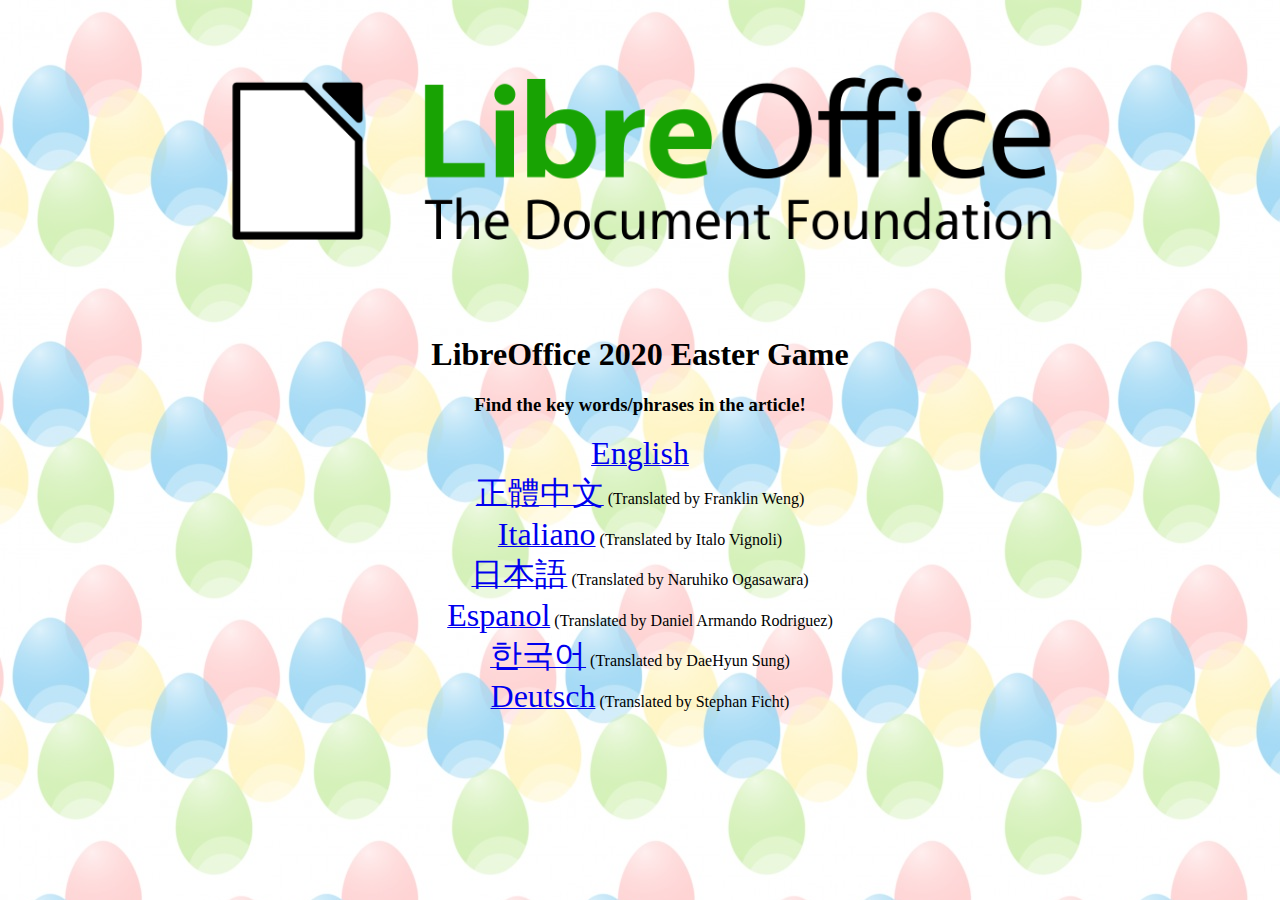
<file: index.html>
<!DOCTYPE html>
<html>
<head>
    <meta charset="UTF-8">
    <title>LibreOffice 2020 Easter Game</title>
</head>
<body background="images/pastel-easter-eggs-wallpaper-tr.png">
	<center><img src="images/LibreOffice_Initial-Artwork-Logo_ColorLogoBasic_2000px.png" width=75%></center>
	<center><h1>LibreOffice 2020 Easter Game</h1></center>
	<center><p><h3>Find the key words/phrases in the article!</h3></p></center>
	<center>
		<a href="en/" target="_blank"><span style="font-size: xx-large">English</a></span><br>
		<a href="zh_TW/" target="_blank"><span style="font-size: xx-large">正體中文</a></span> (Translated by Franklin Weng)<br>
		<a href="it/" target="_blank"><span style="font-size: xx-large">Italiano</a></span> (Translated by Italo Vignoli)<br>
		<a href="ja/" target="_blank"><span style="font-size: xx-large">日本語</a></span> (Translated by Naruhiko Ogasawara)<br>
		<a href="es/" target="_blank"><span style="font-size: xx-large">Espanol</a></span> (Translated by Daniel Armando Rodriguez)<br>
		<a href="ko/" target="_blank"><span style="font-size: xx-large">한국어</a></span> (Translated by DaeHyun Sung)<br>
		<a href="de/" target="_blank"><span style="font-size: xx-large">Deutsch</a></span> (Translated by Stephan Ficht)<br>
</body>
</file>
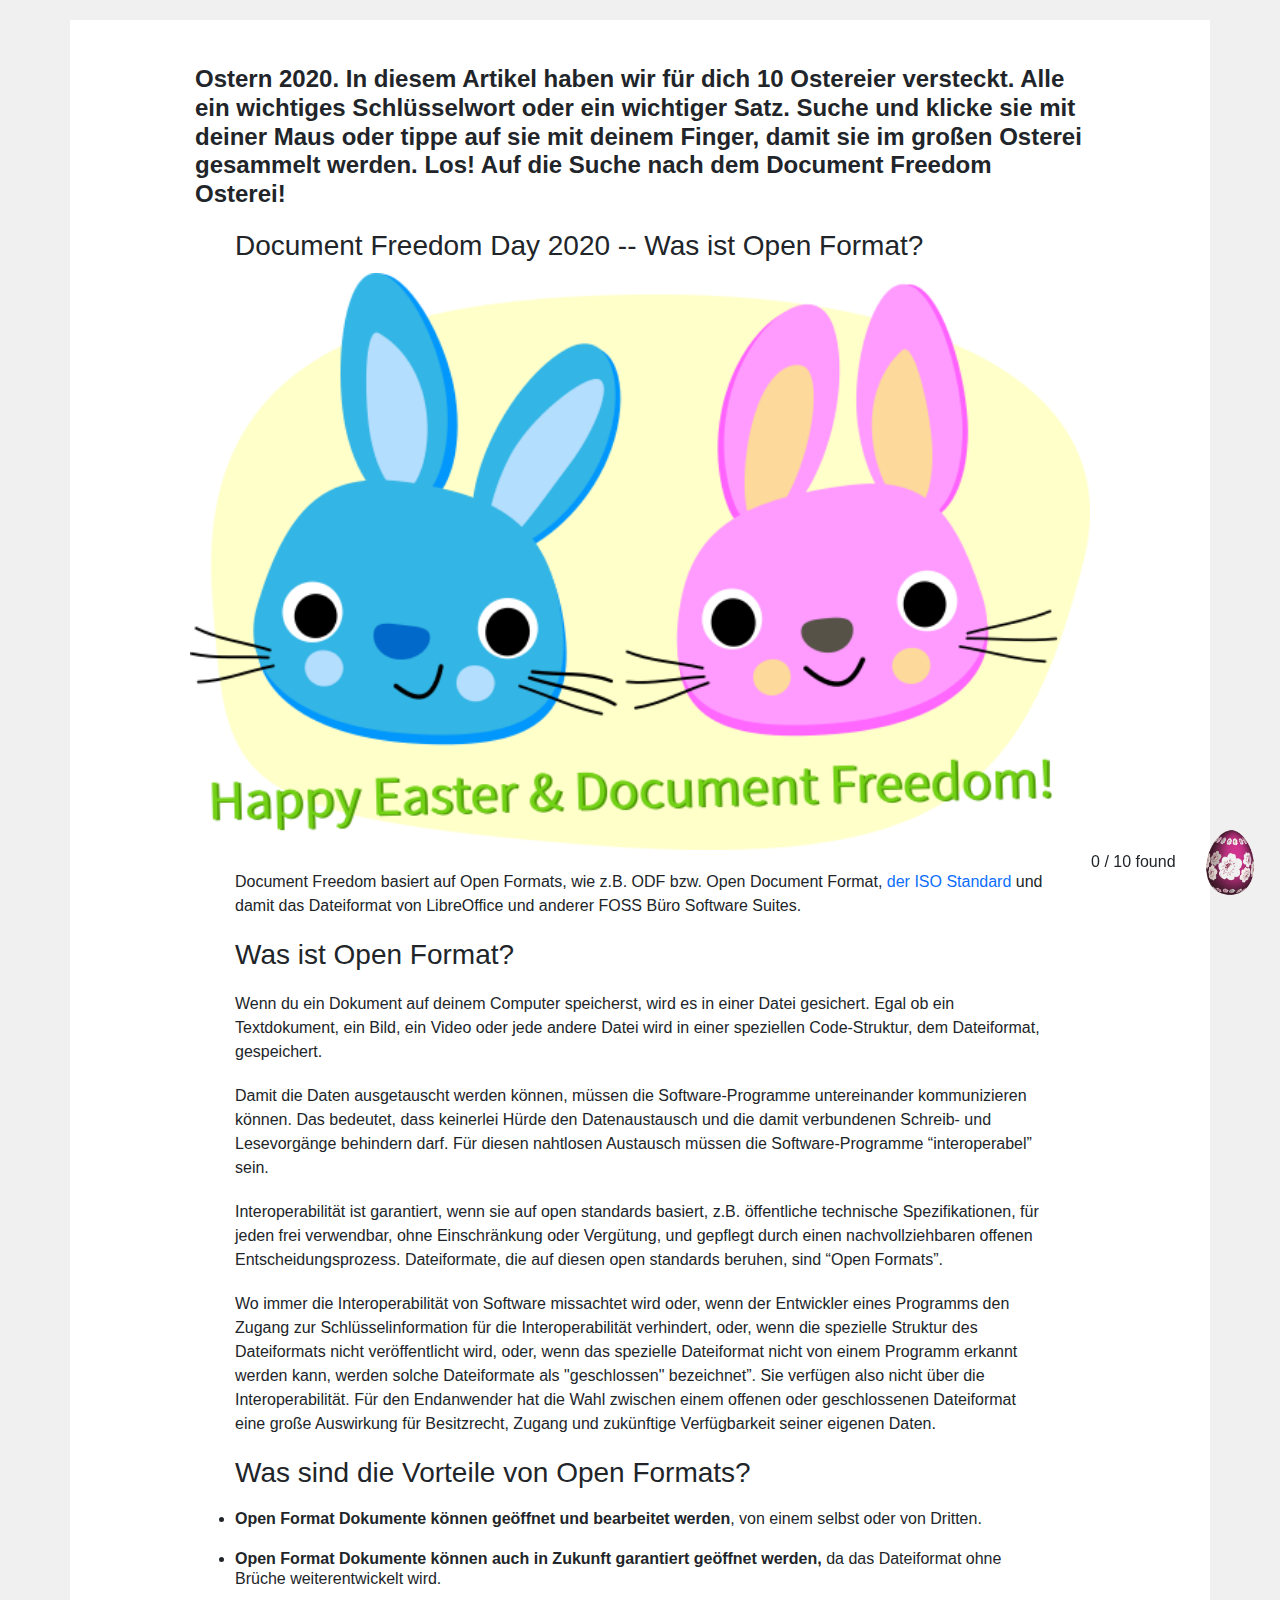
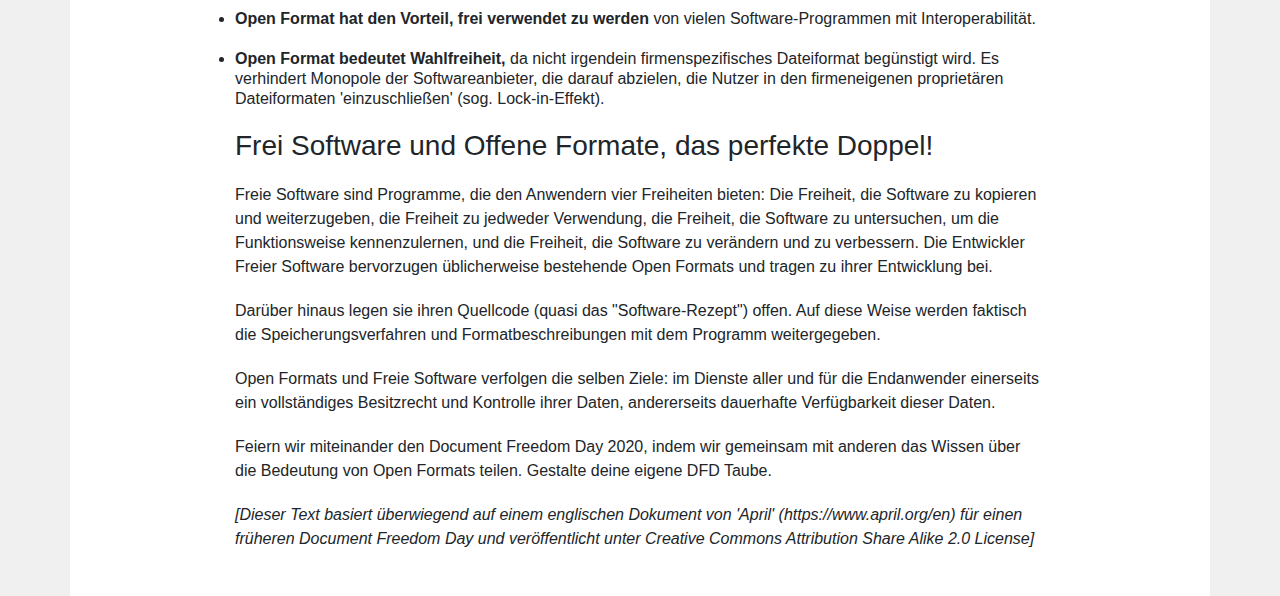
<file: de/index.html>
<!DOCTYPE html>
<html lang="en">
<head>

    <meta charset="UTF-8">
    <meta content="black" name="apple-mobile-web-app-status-bar-style">
    <meta name="viewport" content="width=device-width, initial-scale=1.0">
    <title>Document Freedom Day 2020 -- Was ist Open Format?</title>
    <!-- icon -->
    <link rel="shortcut icon" href="img/favicon.ico"/>
    <!-- custom css -->
    <link rel="stylesheet" href="css/custom.css">
    <link rel="stylesheet" href="css/rwd.css">
    <!-- bootstrap css -->
    <link rel="stylesheet" href="css/bootstrap.min.css">
    <!-- animate css -->    
    <script src="js/jquery.min.js"></script>

</head>
<body onload="init()">
    <!-- easteregg icon -->
    <div id="easteregg">
        <span id="box">0 / 0 found</span>
        <img src="img/easteregg.png">
    </div>
    <!-- container -->
    <div id="mid">
        <div class="container">
		<p><h4><b>Ostern 2020. In diesem Artikel haben wir für dich 10 Ostereier versteckt. Alle ein wichtiges Schlüsselwort oder ein wichtiger Satz. Suche und klicke sie mit deiner Maus oder tippe auf sie mit deinem Finger, damit sie im großen Osterei gesammelt werden. Los! Auf die Suche nach dem <span onclick="fly(this)">Document Freedom</span> Osterei!</b></h4></p>
            <h3><span onclick="fly(this)">Document Freedom</span> Day 2020 -- Was ist <span onclick="fly(this)">Open Format</span>?</h3>
            <!-- 圖片-->
            <img src="img/rabbit_happyeaster_DFD.png" class="mx-auto d-block" id="banner">
            <!-- 圖片結束 -->
	    <p><span onclick="fly(this)">Document Freedom</span> basiert auf <span onclick="fly(this)">Open Format</span>s, wie z.B. ODF bzw. <span onclick="fly(this)">Open Document Format</span>, <a href="https://www.iso.org/standard/66363.html" target="_blank">der ISO Standard</a> und damit das Dateiformat von <span onclick="fly(this)">LibreOffice</span> und anderer FOSS Büro Software Suites.</p>
            <h3>Was ist <span onclick="fly(this)">Open Format</span>?</h3>

	    <p>Wenn du ein Dokument auf deinem Computer speicherst, wird es in einer Datei gesichert. Egal ob ein Textdokument, ein Bild, ein Video oder jede andere Datei wird in einer speziellen Code-Struktur, dem Dateiformat, gespeichert.</p>

	    <p>Damit die Daten ausgetauscht werden können, müssen die Software-Programme untereinander kommunizieren können. Das bedeutet, dass keinerlei Hürde den Datenaustausch und die damit verbundenen Schreib- und Lesevorgänge behindern darf. Für diesen nahtlosen Austausch müssen die Software-Programme “interoperabel” sein.</p>

	    <p><span onclick="fly(this)">Interoperabilität</span> ist garantiert, wenn sie auf <span onclick="fly(this)">open standard</span>s basiert, z.B. öffentliche technische Spezifikationen, für jeden frei verwendbar, ohne Einschränkung oder Vergütung, und gepflegt durch einen nachvollziehbaren offenen Entscheidungsprozess. Dateiformate, die auf diesen <span onclick="fly(this)">open standard</span>s beruhen, sind “<span onclick="fly(this)">Open Format</span>s”.</p>

	    <p>Wo immer die <span onclick="fly(this)">Interoperabilität</span> von Software missachtet wird oder, wenn der Entwickler eines Programms den Zugang zur Schlüsselinformation für die <span onclick="fly(this)">Interoperabilität</span> verhindert, oder, wenn die spezielle Struktur des Dateiformats nicht veröffentlicht wird, oder, wenn das spezielle Dateiformat nicht von einem Programm erkannt werden kann, werden solche Dateiformate als "geschlossen" bezeichnet”. Sie verfügen also nicht über die <span onclick="fly(this)">Interoperabilität</span>. Für den Endanwender hat die Wahl zwischen einem offenen oder geschlossenen Dateiformat eine große Auswirkung für Besitzrecht, Zugang und zukünftige Verfügbarkeit seiner eigenen Daten.</p>

            <h3>Was sind die Vorteile von <span onclick="fly(this)">Open Format</span>s?</h3>
	    <li><b><span onclick="fly(this)">Open Format</span> Dokumente können geöffnet und bearbeitet werden</b>, von einem selbst oder von Dritten.</li>
	    <li><b><span onclick="fly(this)">Open Format</span> Dokumente können auch in Zukunft garantiert geöffnet werden,</b> da das Dateiformat ohne Brüche weiterentwickelt wird.</li>
	    <li><b><span onclick="fly(this)">Open Format</span> hat den Vorteil, frei verwendet zu werden</b> von vielen Software-Programmen mit <span onclick="fly(this)">Interoperabilität</span>.</li>
	    <li><b><span onclick="fly(this)">Open Format</span> bedeutet Wahlfreiheit,</b> da nicht irgendein firmenspezifisches Dateiformat begünstigt wird. Es verhindert Monopole der Softwareanbieter, die darauf abzielen, die Nutzer in den firmeneigenen proprietären Dateiformaten 'einzuschließen' (sog. <span onclick="fly(this)">Lock-in-Effekt</span>).</li>
            
               <!-- keyword -->
               <h3>
		Frei Software und Offene Formate, das <span onclick="fly(this)">perfekte Doppel</span>!
               </h3>
		<p>Freie Software sind Programme, die den Anwendern vier Freiheiten bieten: Die Freiheit, die Software zu kopieren und weiterzugeben, die Freiheit zu jedweder Verwendung, die Freiheit, die Software zu untersuchen, um die Funktionsweise kennenzulernen, und die Freiheit, die Software zu verändern und zu verbessern. Die Entwickler Freier Software bervorzugen üblicherweise bestehende <span onclick="fly(this)">Open Format</span>s und tragen zu ihrer Entwicklung bei.</p>

		<p>Darüber hinaus legen sie ihren Quellcode (quasi das "Software-Rezept") offen. Auf diese Weise werden faktisch die Speicherungsverfahren und Formatbeschreibungen mit dem Programm weitergegeben.</p>

		<p><span onclick="fly(this)">Open Format</span>s und Freie Software verfolgen die selben Ziele: im Dienste aller und für die Endanwender einerseits ein vollständiges <span onclick="fly(this)">Besitzrecht und Kontrolle</span> ihrer Daten, andererseits <span onclick="fly(this)">dauerhafte Verfügbarkeit</span> dieser Daten.</p>

		<p>Feiern wir miteinander den <span onclick="fly(this)">Document Freedom</span> Day 2020, indem wir gemeinsam mit anderen das Wissen über die Bedeutung von <span onclick="fly(this)">Open Format</span>s teilen. Gestalte deine eigene DFD Taube.</p>

		<p><i>[Dieser Text basiert überwiegend auf einem englischen Dokument von 'April' (https://www.april.org/en) für einen früheren <span onclick="fly(this)">Document Freedom</span> Day und veröffentlicht unter Creative Commons Attribution Share Alike 2.0 License]</i></p>

        </div>
    </div>

<!-- script -->
<script src="js/easter.js"></script>
<script src="https://stackpath.bootstrapcdn.com/bootstrap/4.4.1/js/bootstrap.min.js" integrity="sha384-wfSDF2E50Y2D1uUdj0O3uMBJnjuUD4Ih7YwaYd1iqfktj0Uod8GCExl3Og8ifwB6" crossorigin="anonymous"></script>

</body>
</html>
</file>
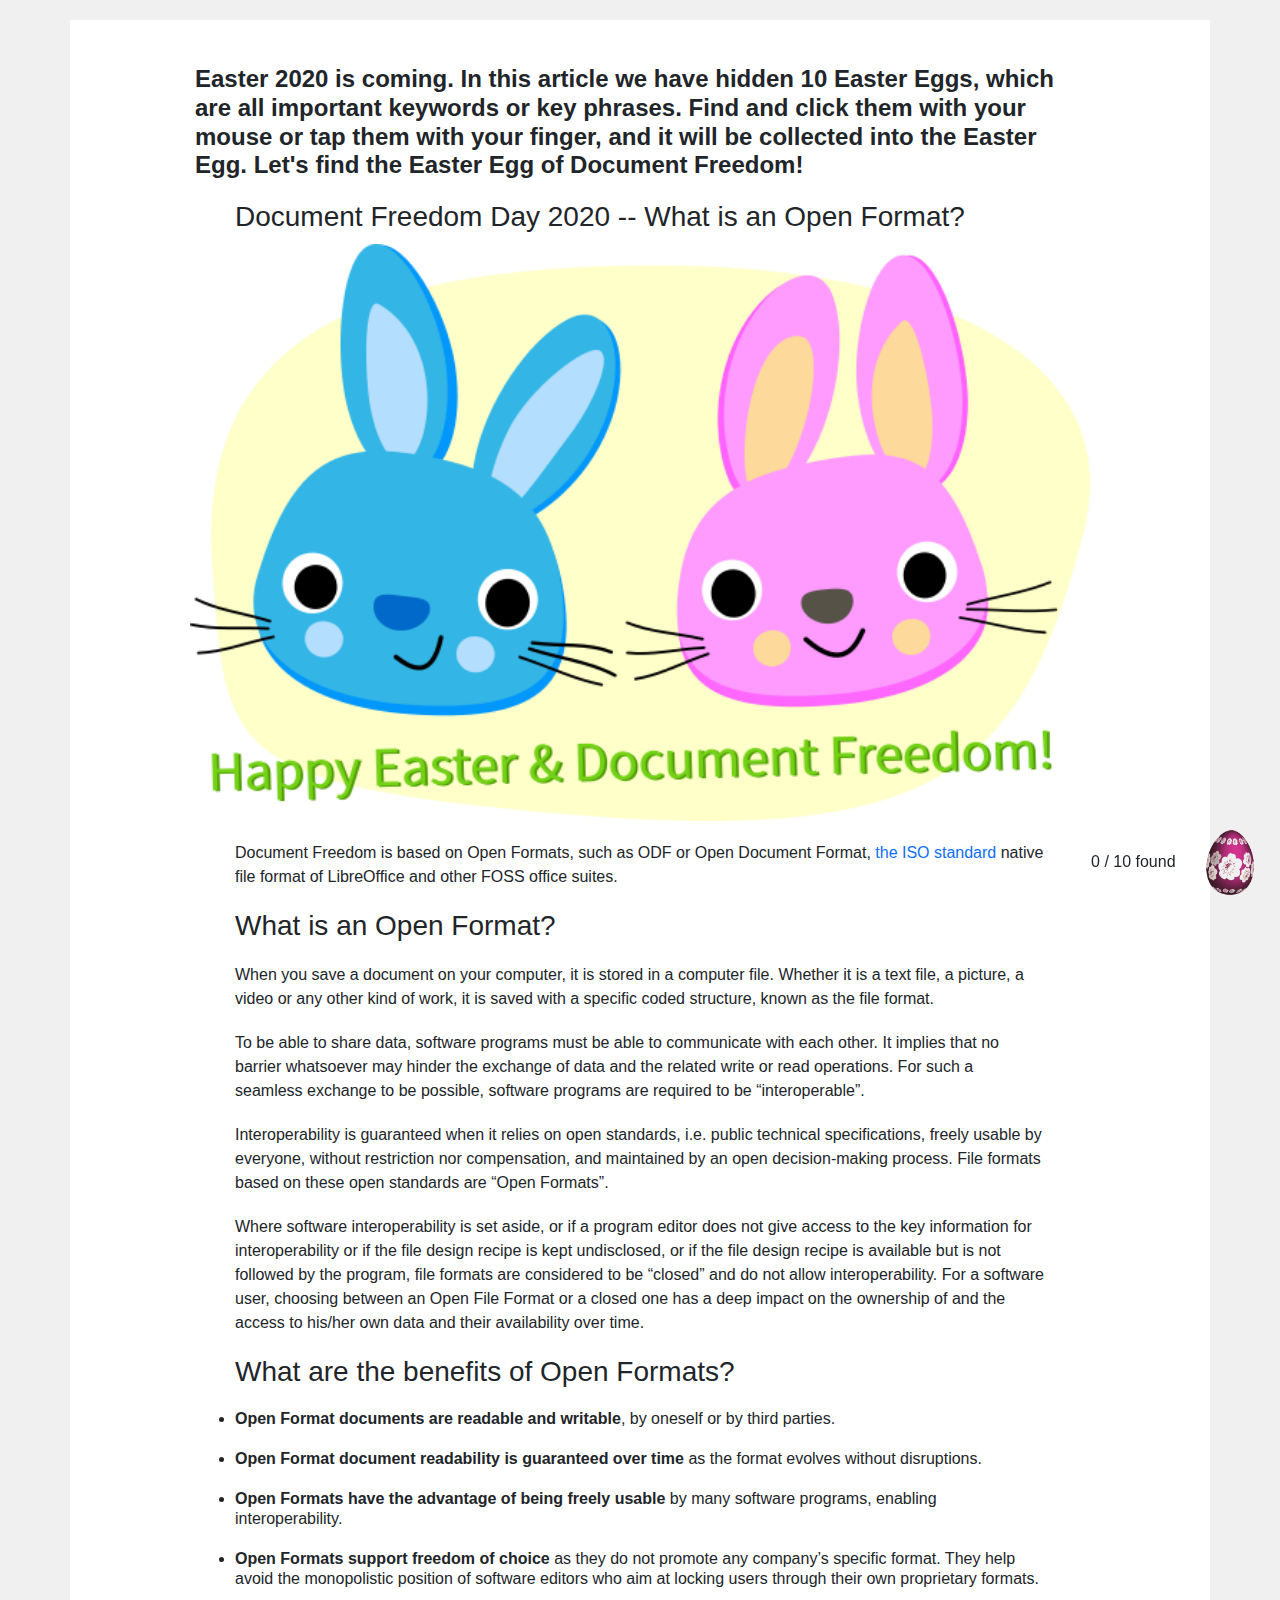
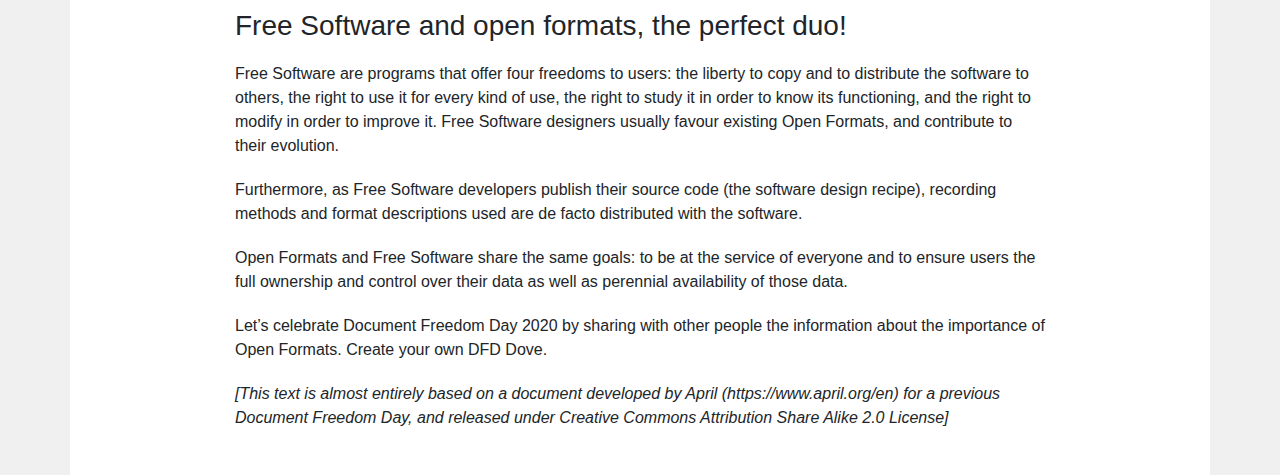
<file: en/index.html>
<!DOCTYPE html>
<html lang="en">
<head>

    <meta charset="UTF-8">
    <meta content="black" name="apple-mobile-web-app-status-bar-style">
    <meta name="viewport" content="width=device-width, initial-scale=1.0">
    <title>Document Freedom Day 2020 -- What is an Open Format?</title>
    <!-- icon -->
    <link rel="shortcut icon" href="img/favicon.ico"/>
    <!-- custom css -->
    <link rel="stylesheet" href="css/custom.css">
    <link rel="stylesheet" href="css/rwd.css">
    <!-- bootstrap css -->
    <link rel="stylesheet" href="css/bootstrap.min.css">
    <!-- animate css -->    
    <script src="js/jquery.min.js"></script>

</head>
<body onload="init()">
    <!-- easteregg icon -->
    <div id="easteregg">
        <span id="box">0 / 0 found</span>
        <img src="img/easteregg.png">
    </div>
    <!-- container -->
    <div id="mid">
        <div class="container">
		<p><h4><b>Easter 2020 is coming.  In this article we have hidden 10 Easter Eggs, which are all important keywords or key phrases.  Find and click them with your mouse or tap them with your finger, and it will be collected into the Easter Egg.  Let's find the Easter Egg of <span onclick="fly(this)">Document Freedom</span>!</b></h4></p>
            <h3><span onclick="fly(this)">Document Freedom</span> Day 2020 -- What is an <span onclick="fly(this)">Open Format</span>?</h3>
            <!-- 圖片-->
            <img src="img/rabbit_happyeaster_DFD.png" class="mx-auto d-block" id="banner">
            <!-- 圖片結束 -->
	    <p><span onclick="fly(this)">Document Freedom</span> is based on <span onclick="fly(this)">Open Format</span>s, such as ODF or <span onclick="fly(this)">Open Document Format</span>, <a href="https://www.iso.org/standard/66363.html" target="_blank">the ISO standard</a> native file format of <span onclick="fly(this)">LibreOffice</span> and other FOSS office suites.</p>
            <h3>What is an <span onclick="fly(this)">Open Format</span>?</h3>

	    <p>When you save a document on your computer, it is stored in a computer file. Whether it is a text file, a picture, a video or any other kind of work, it is saved with a specific coded structure, known as the file format.</p>

	    <p>To be able to share data, software programs must be able to communicate with each other. It implies that no barrier whatsoever may hinder the exchange of data and the related write or read operations. For such a seamless exchange to be possible, software programs are required to be “interoperable”.</p>

	    <p><span onclick="fly(this)">Interoperability</span> is guaranteed when it relies on <span onclick="fly(this)">open standard</span>s, i.e. public technical specifications, freely usable by everyone, without restriction nor compensation, and maintained by an open decision-making process. File formats based on these <span onclick="fly(this)">open standard</span>s are “<span onclick="fly(this)">Open Format</span>s”.</p>

	    <p>Where software <span onclick="fly(this)">interoperability</span> is set aside, or if a program editor does not give access to the key information for <span onclick="fly(this)">interoperability</span> or if the file design recipe is kept undisclosed, or if the file design recipe is available but is not followed by the program, file formats are considered to be “closed” and do not allow <span onclick="fly(this)">interoperability</span>. For a software user, choosing between an Open File Format or a closed one has a deep impact on the ownership of and the access to his/her own data and their availability over time.</p>

            <h3>What are the benefits of <span onclick="fly(this)">Open Format</span>s?</h3>
	    <li><b><span onclick="fly(this)">Open Format</span> documents are readable and writable</b>, by oneself or by third parties.</li>
	    <li><b><span onclick="fly(this)">Open Format</span> document readability is guaranteed over time</b> as the format evolves without disruptions.</li>
	    <li><b><span onclick="fly(this)">Open Format</span>s have the advantage of being freely usable</b> by many software programs, enabling <span onclick="fly(this)">interoperability</span>.</li>
	    <li><b><span onclick="fly(this)">Open Format</span>s support freedom of choice</b> as they do not promote any company’s specific format. They help avoid the monopolistic position of software editors who aim at <span onclick="fly(this)">locking users through their own proprietary formats</span>.</li>
            
               <!-- keyword -->
               <h3>
		Free Software and open formats, the <span onclick="fly(this)">perfect duo</span>!
               </h3>
		<p>Free Software are programs that offer four freedoms to users: the liberty to copy and to distribute the software to others, the right to use it for every kind of use, the right to study it in order to know its functioning, and the right to modify in order to improve it. Free Software designers usually favour existing <span onclick="fly(this)">Open Format</span>s, and contribute to their evolution.</p>

		<p>Furthermore, as Free Software developers publish their source code (the software design recipe), recording methods and format descriptions used are de facto distributed with the software.</p>

		<p><span onclick="fly(this)">Open Format</span>s and Free Software share the same goals: to be at the service of everyone and to ensure users the <span onclick="fly(this)">full ownership and control over their data</span> as well as <span onclick="fly(this)">perennial availability</span> of those data.</p>

		<p>Let’s celebrate <span onclick="fly(this)">Document Freedom</span> Day 2020 by sharing with other people the information about the importance of <span onclick="fly(this)">Open Format</span>s. Create your own DFD Dove.</p>

		<p><i>[This text is almost entirely based on a document developed by April (https://www.april.org/en) for a previous <span onclick="fly(this)">Document Freedom</span> Day, and released under Creative Commons Attribution Share Alike 2.0 License]</i></p>

        </div>
    </div>

<!-- script -->
<script src="js/easter.js"></script>
<script src="https://stackpath.bootstrapcdn.com/bootstrap/4.4.1/js/bootstrap.min.js" integrity="sha384-wfSDF2E50Y2D1uUdj0O3uMBJnjuUD4Ih7YwaYd1iqfktj0Uod8GCExl3Og8ifwB6" crossorigin="anonymous"></script>

</body>
</html>
</file>
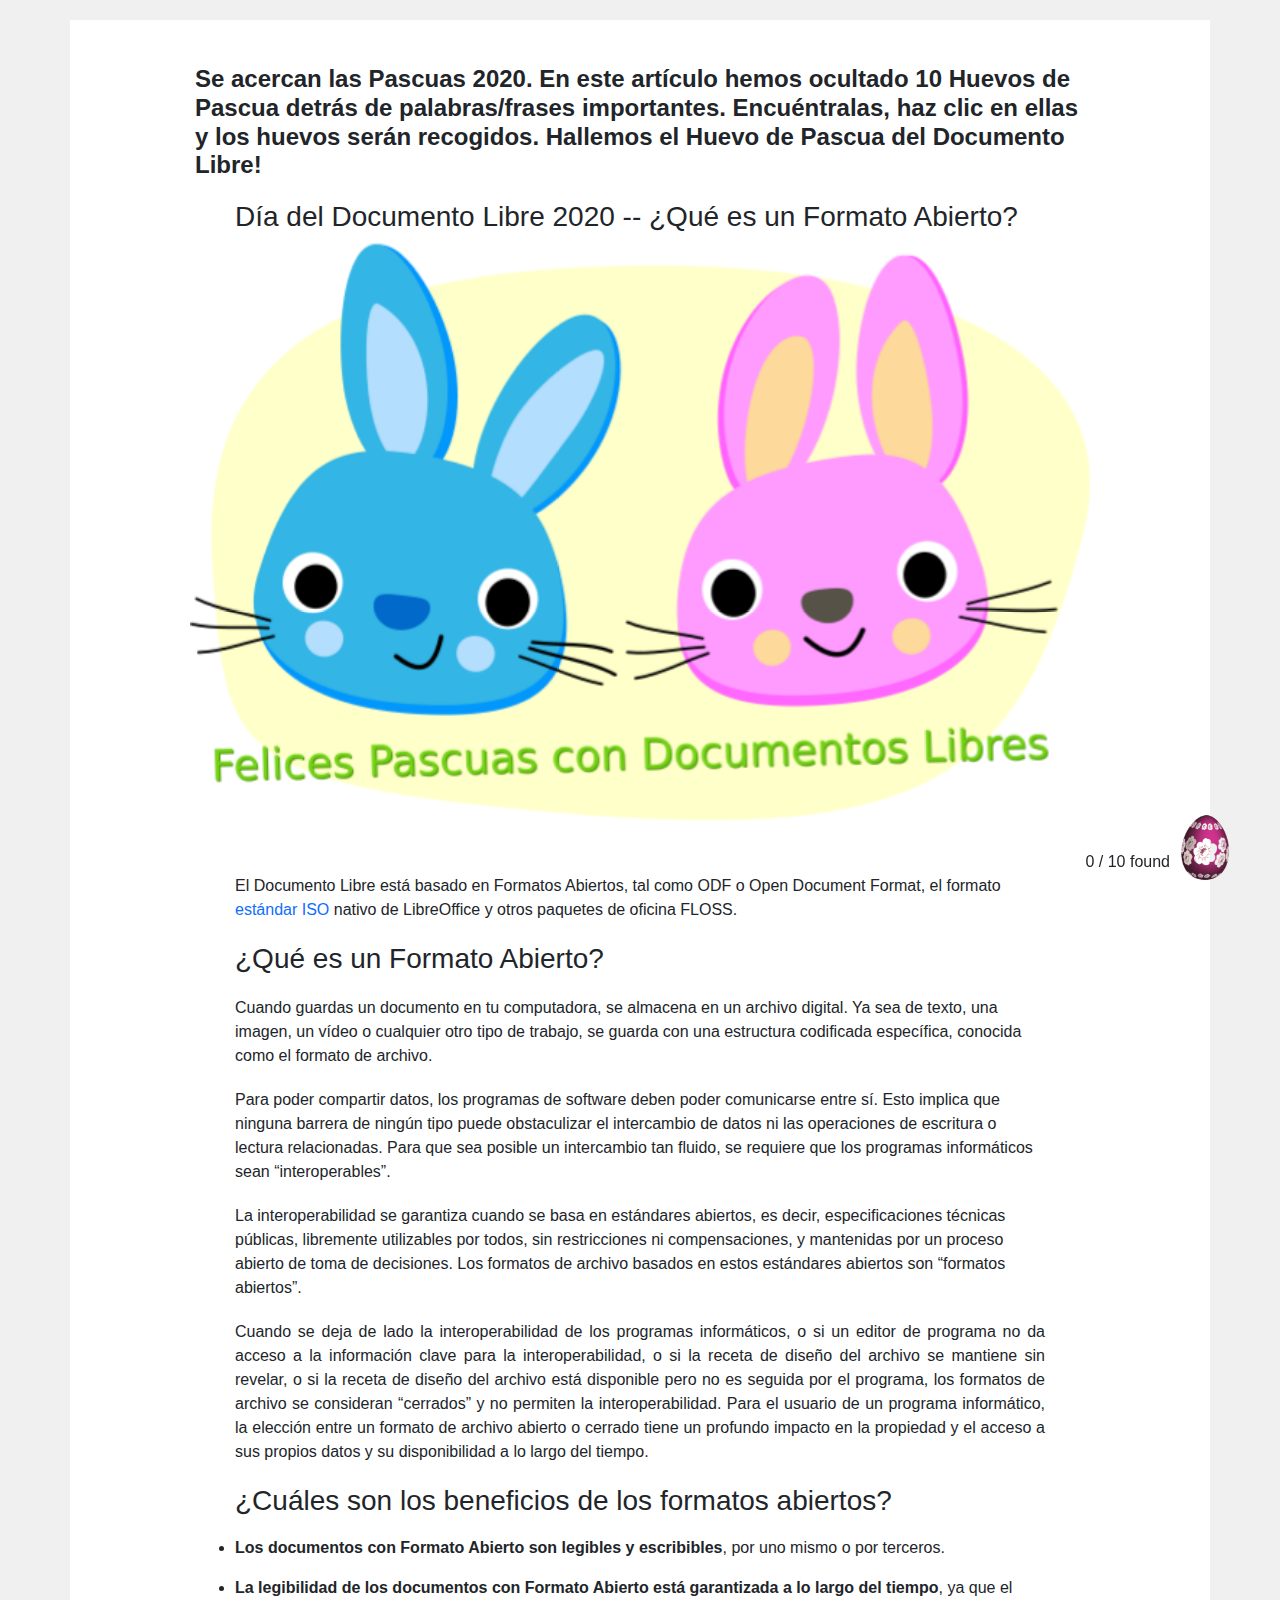
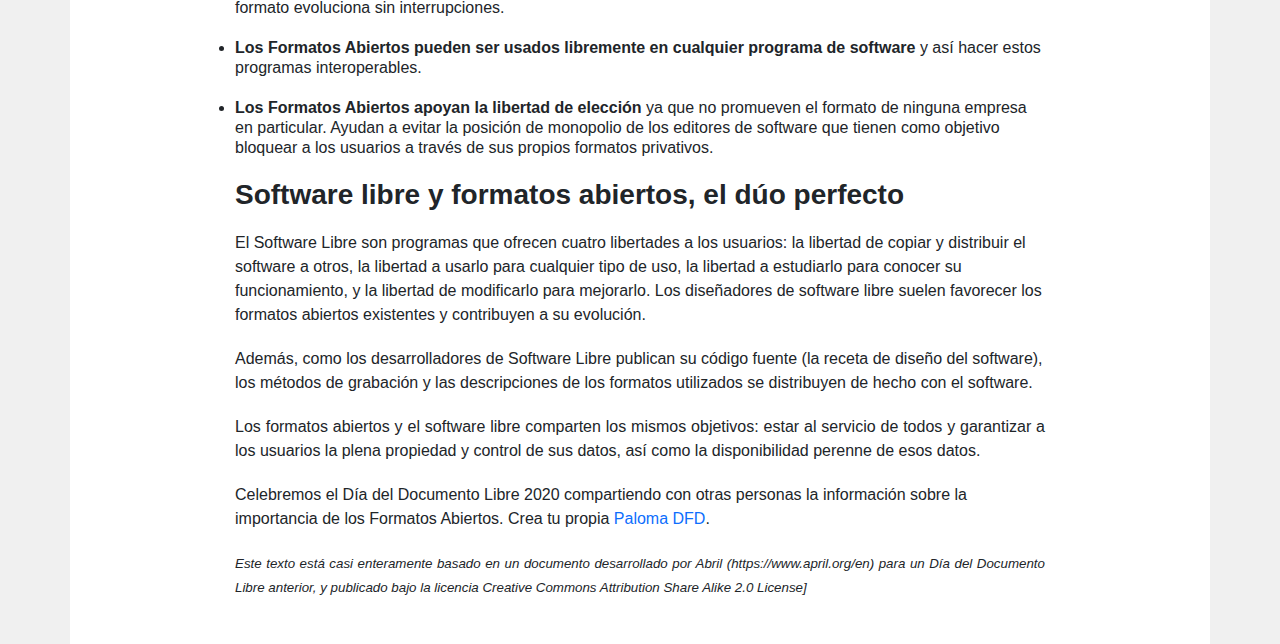
<file: es/index.html>
<!DOCTYPE html>
<html lang="en">
<head>

    <meta charset="UTF-8">
    <meta content="black" name="apple-mobile-web-app-status-bar-style">
    <meta name="viewport" content="width=device-width, initial-scale=1.0">
    <title>D&iacute;a del Documento Libre Day -- ¿Qu&eacute; es un Formato Abierto?</title>
    <!-- icon -->
    <link rel="shortcut icon" href="img/favicon.ico"/>
    <!-- custom css -->
    <link rel="stylesheet" href="css/custom.css">
    <link rel="stylesheet" href="css/rwd.css">
    <!-- bootstrap css -->
    <link rel="stylesheet" href="css/bootstrap.min.css">
    <!-- animate css -->    
    <script src="js/jquery.min.js"></script>

</head>
<body onload="init()">
    <!-- easteregg icon -->
    <div id="easteregg">
        <span id="box">0 / 0 found</span>
        <img src="img/easteregg.png">
    </div>
    <!-- container -->
    <div id="mid">
        <div class="container">
		<p><h4><b>Se acercan las Pascuas 2020. En este artículo hemos ocultado 10 Huevos de Pascua detrás de palabras/frases importantes. Encu&eacute;ntralas, haz clic en ellas y los huevos ser&aacute;n recogidos. Hallemos el Huevo de Pascua del <span onclick="fly(this)">Documento Libre</span>!</b></h4></p>
            <h3>D&iacute;a del <span onclick="fly(this)">Documento Libre</span> 2020 -- ¿Qu&eacute; es un <span onclick="fly(this)">Formato Abierto</span>?</h3>
            <!-- 圖片-->
            <img src="img/rabbit_happyeaster_DFD.png" class="mx-auto d-block" id="banner">
            <!-- 圖片結束 -->
	    <p>El <span onclick="fly(this)">Documento Libre</span> est&aacute; basado en <span onclick="fly(this)">Formatos Abiertos</span>, tal como ODF o <span onclick="fly(this)">Open Document Format</span>, el formato <a href="https://www.iso.org/standard/66363.html" target="_blank">est&aacute;ndar ISO</a> nativo de <span onclick="fly(this)">LibreOffice</span> y otros paquetes de oficina FLOSS.</p>
            <h3>¿Qu&eacute; es un <span onclick="fly(this)">Formato Abierto</span>?</h3>

<p>Cuando guardas un documento en tu computadora, se almacena en un archivo digital. Ya sea de texto, una imagen, un vídeo o cualquier otro tipo de trabajo, se guarda con una estructura codificada específica, conocida como el formato de archivo.</p>

<p>Para poder compartir datos, los programas de software deben poder comunicarse entre sí. Esto implica que ninguna barrera de ningún tipo puede obstaculizar el intercambio de datos ni las operaciones de escritura o lectura relacionadas. Para que sea posible un intercambio tan fluido, se requiere que los programas informáticos sean &#8220;interoperables&#8221;.</p>

<p>La <span onclick="fly(this)">interoperabilidad</span> se garantiza cuando se basa en <span onclick="fly(this)">estándares abiertos</span>, es decir, especificaciones técnicas públicas, libremente utilizables por todos, sin restricciones ni compensaciones, y mantenidas por un proceso abierto de toma de decisiones. Los formatos de archivo basados en estos <span onclick="fly(this)">estándares abiertos</span> son &#8220;formatos abiertos&#8221;.</p>

<p style="text-align: justify">Cuando se deja de lado la <span onclick="fly(this)">interoperabilidad</span> de los programas informáticos, o si un editor de programa no da acceso a la información clave para la <span onclick="fly(this)">interoperabilidad</span>, o si la receta de diseño del archivo se mantiene sin revelar, o si la receta de diseño del archivo está disponible pero no es seguida por el programa, los formatos de archivo se consideran &#8220;cerrados&#8221; y no permiten la <span onclick="fly(this)">interoperabilidad</span>. Para el usuario de un programa informático, la elección entre un formato de archivo abierto o cerrado tiene un profundo impacto en la propiedad y el acceso a sus propios datos y su disponibilidad a lo largo del tiempo.</p>

<h3 style="text-align: justify">¿Cuáles son los beneficios de los formatos abiertos?</h3>

<li><strong>Los documentos con <span onclick="fly(this)">Formato Abierto</span> son legibles y escribibles</strong>, por uno mismo o por terceros.</li>
<li><strong>La legibilidad de los documentos con <span onclick="fly(this)">Formato Abierto</span> está garantizada a lo largo del tiempo</strong>, ya que el formato evoluciona sin interrupciones.</li>
<li><strong>Los <span onclick="fly(this)">Formatos Abiertos</span> pueden ser usados libremente en cualquier programa de software</strong> y así hacer estos programas interoperables.</li>
<li><strong>Los <span onclick="fly(this)">Formatos Abiertos</span> apoyan la libertad de elección</strong> ya que no promueven el formato de ninguna empresa en particular. Ayudan a evitar la posición de monopolio de los editores de software que tienen como objetivo <span onclick="fly(this)">bloquear a los usuarios a través de sus propios formatos privativos</span>.</li>
            
               <!-- keyword -->
<h3><strong>Software libre y formatos abiertos, el <span onclick="fly(this)">dúo perfecto</span></strong></h3>

<p>El Software Libre son programas que ofrecen cuatro libertades a los usuarios: la libertad de copiar y distribuir el software a otros, la libertad a usarlo para cualquier tipo de uso, la libertad a estudiarlo para conocer su funcionamiento, y la libertad de modificarlo para mejorarlo. Los diseñadores de software libre suelen favorecer los <span onclick="fly(this)">formatos abiertos</span> existentes y contribuyen a su evolución.</p>

<p>Además, como los desarrolladores de Software Libre publican su código fuente (la receta de diseño del software), los métodos de grabación y las descripciones de los formatos utilizados se distribuyen de hecho con el software.</p>

<p style="text-align: justify">Los <span onclick="fly(this)">formatos abiertos</span> y el software libre comparten los mismos objetivos: estar al servicio de todos y garantizar a los usuarios la <span onclick="fly(this)">plena propiedad y control de sus datos</span>, así como la <span onclick="fly(this)">disponibilidad perenne</span> de esos datos.</p>

<p>Celebremos el Día del <span onclick="fly(this)">Documento Libre</span> 2020 compartiendo con otras personas la información sobre la importancia de los Formatos Abiertos. Crea tu propia <a href="https://es.blog.documentfoundation.org/pinta-una-paloma-por-el-dia-del-documento-libre-2020/">Paloma DFD</a>.</p>

<p style="text-align: justify"><span style="font-size: 10pt"><em>Este texto está casi enteramente basado en un documento desarrollado por Abril (https://www.april.org/en) para un Día del <span onclick="fly(this)">Documento Libre</span> anterior, y publicado bajo la licencia Creative Commons Attribution Share Alike 2.0 License]</em></span></p>

        </div>
    </div>

<!-- script -->
<script src="js/easter.js"></script>
<script src="https://stackpath.bootstrapcdn.com/bootstrap/4.4.1/js/bootstrap.min.js" integrity="sha384-wfSDF2E50Y2D1uUdj0O3uMBJnjuUD4Ih7YwaYd1iqfktj0Uod8GCExl3Og8ifwB6" crossorigin="anonymous"></script>

</body>
</html>
</file>
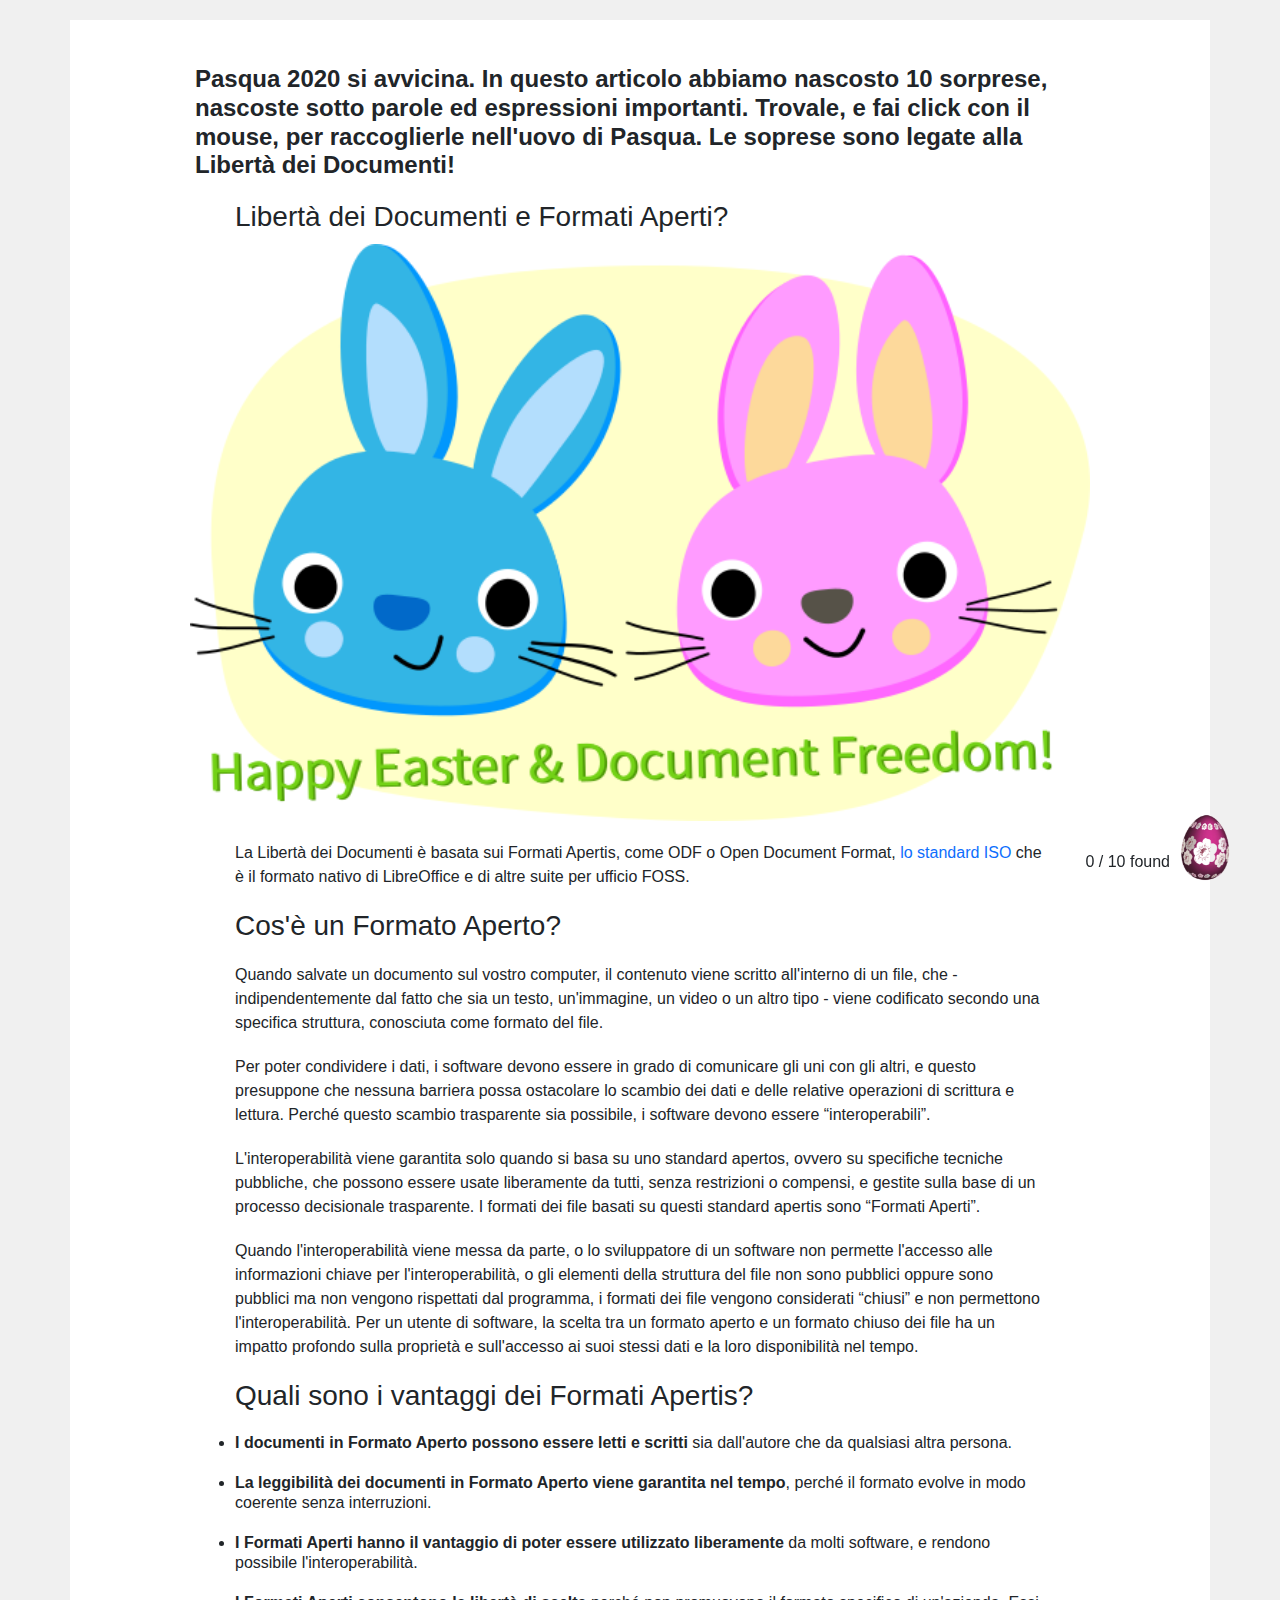
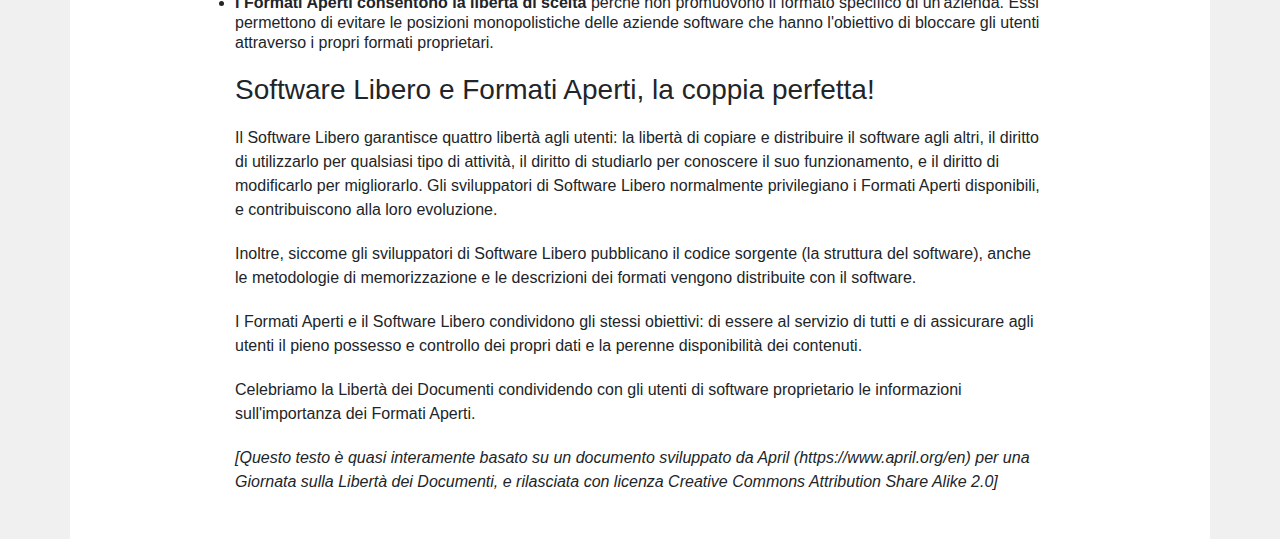
<file: it/index.html>
<!DOCTYPE html>
<html lang="en">
<head>

    <meta charset="UTF-8">
    <meta content="black" name="apple-mobile-web-app-status-bar-style">
    <meta name="viewport" content="width=device-width, initial-scale=1.0">
    <title>Cosa sono i Formati Aperti e Standard per i Documenti?</title>
    <!-- icon -->
    <link rel="shortcut icon" href="img/favicon.ico"/>
    <!-- custom css -->
    <link rel="stylesheet" href="css/custom.css">
    <link rel="stylesheet" href="css/rwd.css">
    <!-- bootstrap css -->
    <link rel="stylesheet" href="css/bootstrap.min.css">
    <!-- animate css -->    
    <script src="js/jquery.min.js"></script>

</head>
<body onload="init()">
    <!-- easteregg icon -->
    <div id="easteregg">
        <span id="box">0 / 0 found</span>
        <img src="img/easteregg.png">
    </div>
    <!-- container -->
    <div id="mid">
        <div class="container">
		<p><h4><b>Pasqua 2020 si avvicina. In questo articolo abbiamo nascosto 10 sorprese, nascoste sotto parole ed espressioni importanti. Trovale, e fai click con il mouse, per raccoglierle nell'uovo di Pasqua. Le soprese sono legate alla <span onclick="fly(this)">Libertà dei Documenti</span>!</b></h4></p>
            <h3><span onclick="fly(this)">Libertà dei Documenti</span> e <span onclick="fly(this)">Formati Aperti</span>?</h3>
            <!-- 圖片-->
            <img src="img/rabbit_happyeaster_DFD.png" class="mx-auto d-block" id="banner">
            <!-- 圖片結束 -->
	    <p>La <span onclick="fly(this)">Libertà dei Documenti</span> è basata sui <span onclick="fly(this)">Formati Aperti</span>s, come ODF o <span onclick="fly(this)">Open Document Format</span>, <a href="https://www.iso.org/standard/66363.html" target="_blank">lo standard ISO</a> che è il formato nativo di <span onclick="fly(this)">LibreOffice</span> e di altre suite per ufficio FOSS.</p>
            <h3>Cos'è un <span onclick="fly(this)">Formato Aperto</span>?</h3>

	    <p>Quando salvate un documento sul vostro computer, il contenuto viene scritto all'interno di un file, che - indipendentemente dal fatto che sia un testo, un'immagine, un video o un altro tipo - viene codificato secondo una specifica struttura, conosciuta come formato del file.</p>

	    <p>Per poter condividere i dati, i software devono essere in grado di comunicare gli uni con gli altri, e questo presuppone che nessuna barriera possa ostacolare lo scambio dei dati e delle relative operazioni di scrittura e lettura. Perché questo scambio trasparente sia possibile, i software devono essere “interoperabili”.</p>

	    <p>L'<span onclick="fly(this)">interoperabilità</span> viene garantita solo quando si basa su uno <span onclick="fly(this)">standard apertos</span>, ovvero su specifiche tecniche pubbliche, che possono essere usate liberamente da tutti, senza restrizioni o compensi, e gestite sulla base di un processo decisionale trasparente. I formati dei file basati su questi <span onclick="fly(this)">standard apertis</span> sono “<span onclick="fly(this)">Formati Aperti</span>”.</p>

	    <p>Quando l'<span onclick="fly(this)">interoperabilità</span> viene messa da parte, o lo sviluppatore di un software non permette l'accesso alle informazioni chiave per l'<span onclick="fly(this)">interoperabilità</span>, o gli elementi della struttura del file non sono pubblici oppure sono pubblici ma non vengono rispettati dal programma, i formati dei file vengono considerati “chiusi” e non permettono l'<span onclick="fly(this)">interoperabilità</span>. Per un utente di software, la scelta tra un formato aperto e un formato chiuso dei file ha un impatto profondo sulla proprietà e sull'accesso ai suoi stessi dati e la loro disponibilità nel tempo.</p>

            <h3>Quali sono i vantaggi dei <span onclick="fly(this)">Formati Aperti</span>s?</h3>
	    <li><b>I documenti in <span onclick="fly(this)">Formato Aperto</span> possono essere letti e scritti</b> sia dall'autore che da qualsiasi altra persona.</li>
	    <li><b>La leggibilità dei documenti in <span onclick="fly(this)">Formato Aperto</span> viene garantita nel tempo</b>, perché il formato evolve in modo coerente senza interruzioni.</li>
	    <li><b>I <span onclick="fly(this)">Formati Aperti</span> hanno il vantaggio di poter essere utilizzato liberamente</b> da molti software, e rendono possibile l'<span onclick="fly(this)">interoperabilità</span>.</li>
	    <li><b>I <span onclick="fly(this)">Formati Aperti</span> consentono la libertà di scelta</b> perché non promuovono il formato specifico di un'azienda. Essi permettono di evitare le posizioni monopolistiche delle aziende software che hanno l'obiettivo di <span onclick="fly(this)">bloccare gli utenti attraverso i propri formati proprietari</span>.</li>
            
               <!-- keyword -->
               <h3>
		Software Libero e Formati Aperti, la <span onclick="fly(this)">coppia perfetta</span>!
               </h3>
		<p>Il Software Libero garantisce quattro libertà agli utenti: la libertà di copiare e distribuire il software agli altri, il diritto di utilizzarlo per qualsiasi tipo di attività, il diritto di studiarlo per conoscere il suo funzionamento, e il diritto di modificarlo per migliorarlo. Gli sviluppatori di Software Libero normalmente privilegiano i <span onclick="fly(this)">Formati Aperti</span> disponibili, e contribuiscono alla loro evoluzione.</p>

		<p>Inoltre, siccome gli sviluppatori di Software Libero pubblicano il codice sorgente (la struttura del software), anche le metodologie di memorizzazione e le descrizioni dei formati vengono distribuite con il software.</p>

		<p>I <span onclick="fly(this)">Formati Aperti</span> e il Software Libero condividono gli stessi obiettivi: di essere al servizio di tutti e di assicurare agli utenti il <span onclick="fly(this)">pieno possesso e controllo dei propri dati</span> e la <span onclick="fly(this)">perenne disponibilità</span> dei contenuti.</p>

		<p>Celebriamo la <span onclick="fly(this)">Libertà dei Documenti</span> condividendo con gli utenti di software proprietario le informazioni sull'importanza dei <span onclick="fly(this)">Formati Aperti</span>.</p>

		<p><i>[Questo testo è quasi interamente basato su un documento sviluppato da April (https://www.april.org/en) per una Giornata sulla <span onclick="fly(this)">Libertà dei Documenti</span>, e rilasciata con licenza Creative Commons Attribution Share Alike 2.0]</i></p>

        </div>
    </div>

<!-- script -->
<script src="js/easter.js"></script>
<script src="https://stackpath.bootstrapcdn.com/bootstrap/4.4.1/js/bootstrap.min.js" integrity="sha384-wfSDF2E50Y2D1uUdj0O3uMBJnjuUD4Ih7YwaYd1iqfktj0Uod8GCExl3Og8ifwB6" crossorigin="anonymous"></script>

</body>
</html>
</file>
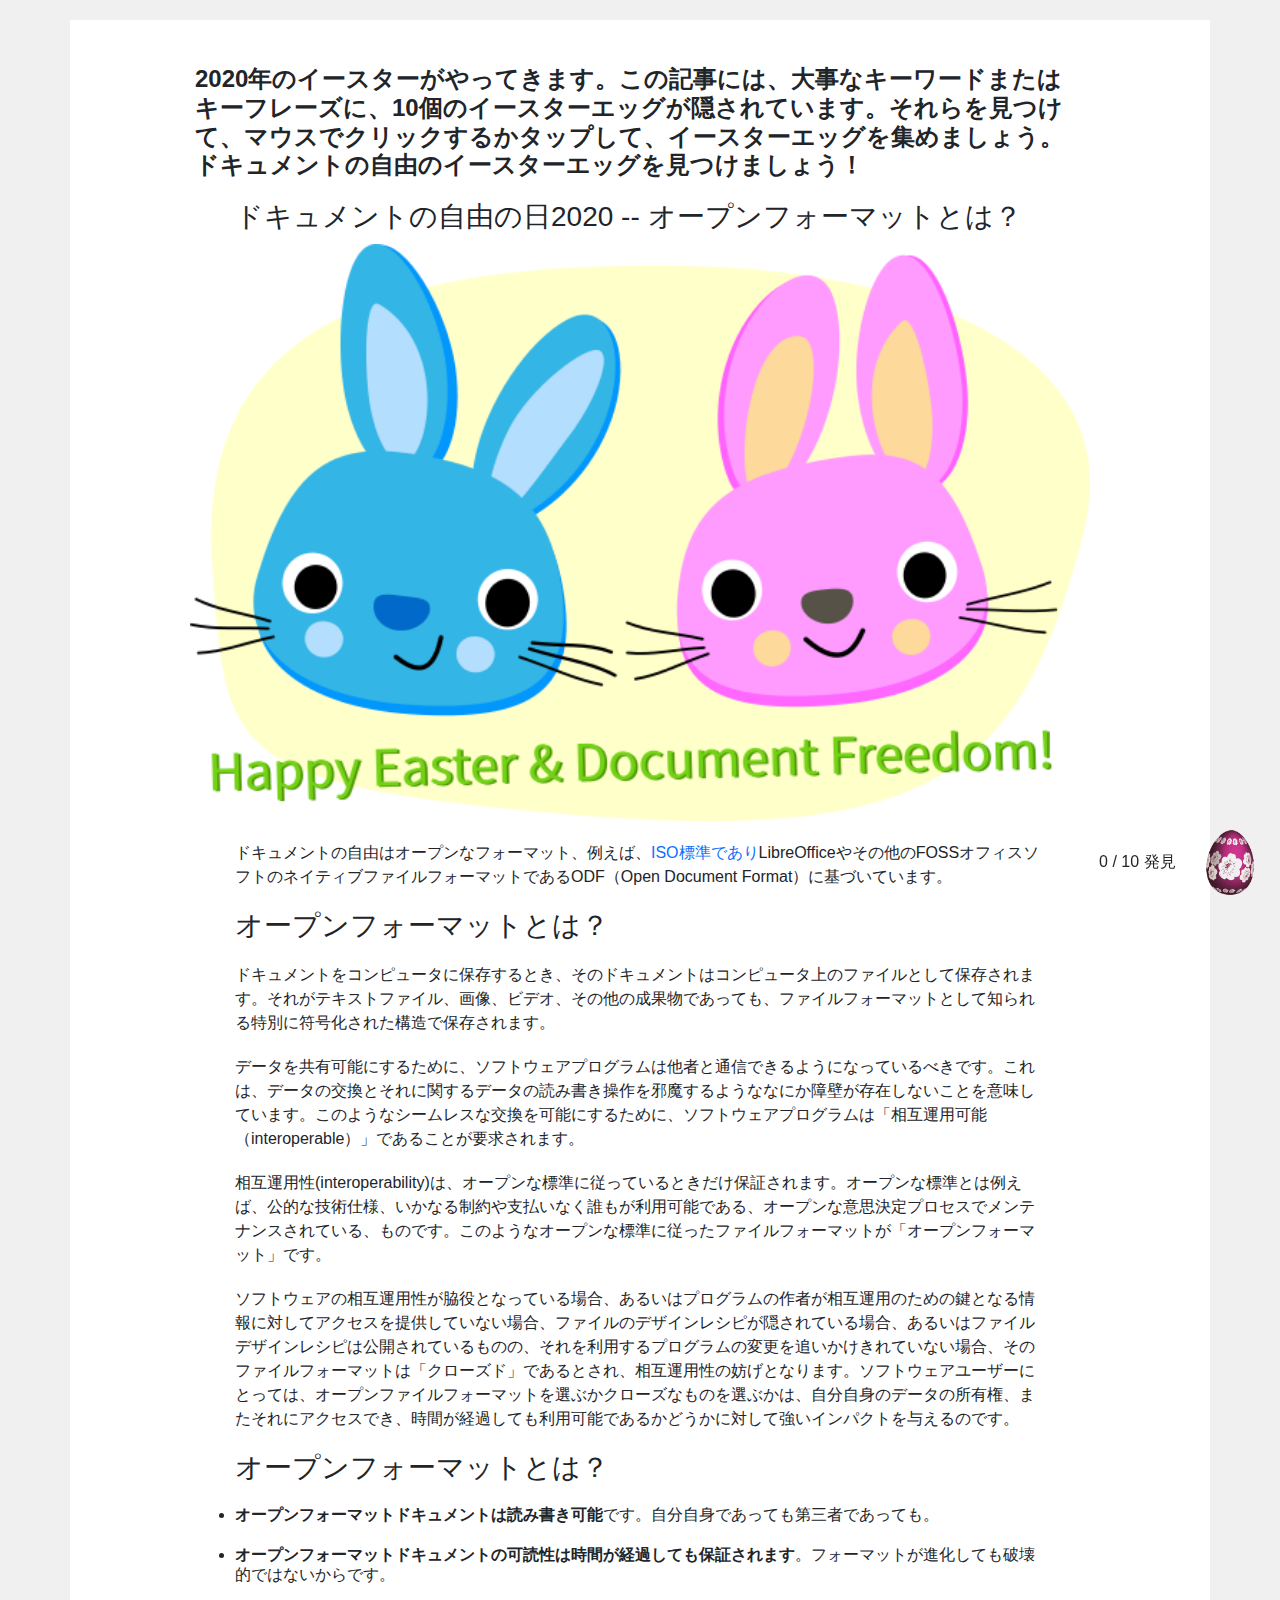
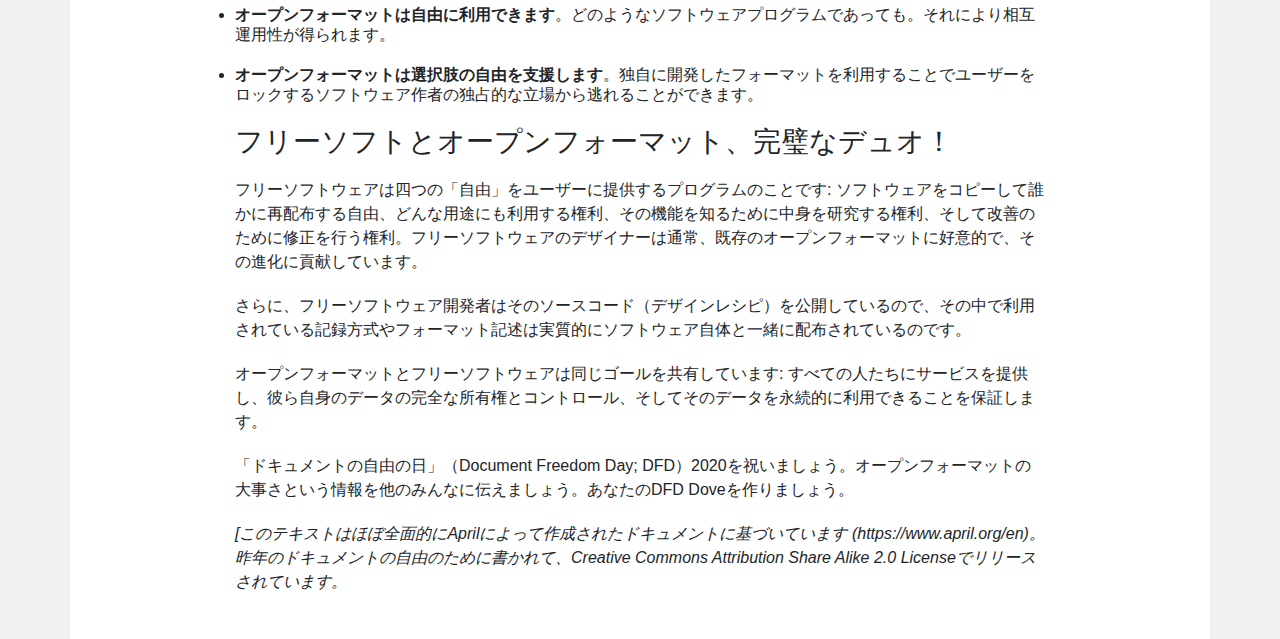
<file: ja/index.html>
<!DOCTYPE html>
<html lang="en">
<head>

    <meta charset="UTF-8">
    <meta content="black" name="apple-mobile-web-app-status-bar-style">
    <meta name="viewport" content="width=device-width, initial-scale=1.0">
    <title>ドキュメントの自由の日 2020 -- What is an オープンフォーマット?</title>
    <!-- icon -->
    <link rel="shortcut icon" href="img/favicon.ico"/>
    <!-- custom css -->
    <link rel="stylesheet" href="css/custom.css">
    <link rel="stylesheet" href="css/rwd.css">
    <!-- bootstrap css -->
    <link rel="stylesheet" href="css/bootstrap.min.css">
    <!-- animate css -->    
    <script src="js/jquery.min.js"></script>

</head>
<body onload="init()">
    <!-- easteregg icon -->
    <div id="easteregg">
        <span id="box">0 / 0 found</span>
        <img src="img/easteregg.png">
    </div>
    <!-- container -->
    <div id="mid">
        <div class="container">
		<p><h4><b>2020年のイースターがやってきます。この記事には、大事なキーワードまたはキーフレーズに、10個のイースターエッグが隠されています。それらを見つけて、マウスでクリックするかタップして、イースターエッグを集めましょう。<span onclick="fly(this)">ドキュメントの自由</span>のイースターエッグを見つけましょう！</b></h4></p>
            <h3><span onclick="fly(this)">ドキュメントの自由</span>の日2020 -- <span onclick="fly(this)">オープンフォーマット</span>とは？</h3>
            <!-- 圖片-->
            <img src="img/rabbit_happyeaster_DFD.png" class="mx-auto d-block" id="banner">
            <!-- 圖片結束 -->
        <p><span onclick="fly(this)">ドキュメントの自由</span>は<span onclick="fly(this)">オープンなフォーマット</span>、例えば、<a href="https://www.iso.org/standard/66363.html" target="_blank">ISO標準であり</a><span onclick="fly(this)">LibreOffice</span>やその他のFOSSオフィスソフトのネイティブファイルフォーマットであるODF（<span onclick="fly(this)">Open Document Format</span>）に基づいています。</p>
            <h3><span onclick="fly(this)">オープンフォーマット</span>とは？</h3>

	    <p>ドキュメントをコンピュータに保存するとき、そのドキュメントはコンピュータ上のファイルとして保存されます。それがテキストファイル、画像、ビデオ、その他の成果物であっても、ファイルフォーマットとして知られる特別に符号化された構造で保存されます。</p>

	    <p>データを共有可能にするために、ソフトウェアプログラムは他者と通信できるようになっているべきです。これは、データの交換とそれに関するデータの読み書き操作を邪魔するようななにか障壁が存在しないことを意味しています。このようなシームレスな交換を可能にするために、ソフトウェアプログラムは「相互運用可能（interoperable）」であることが要求されます。</p>

        <p><span onclick="fly(this)">相互運用性</span>(interoperability)は、<span onclick="fly(this)">オープンな標準</span>に従っているときだけ保証されます。<span onclick="fly(this)">オープンな標準</span>とは例えば、公的な技術仕様、いかなる制約や支払いなく誰もが利用可能である、オープンな意思決定プロセスでメンテナンスされている、ものです。このような<span onclick="fly(this)">オープンな標準</span>に従ったファイルフォーマットが「<span onclick="fly(this)">オープンフォーマット</span>」です。</p>

	    <p>ソフトウェアの<span onclick="fly(this)">相互運用性</span>が脇役となっている場合、あるいはプログラムの作者が相互運用のための鍵となる情報に対してアクセスを提供していない場合、ファイルのデザインレシピが隠されている場合、あるいはファイルデザインレシピは公開されているものの、それを利用するプログラムの変更を追いかけきれていない場合、そのファイルフォーマットは「クローズド」であるとされ、<span onclick="fly(this)">相互運用性</span>の妨げとなります。ソフトウェアユーザーにとっては、オープンファイルフォーマットを選ぶかクローズなものを選ぶかは、自分自身のデータの所有権、またそれにアクセスでき、時間が経過しても利用可能であるかどうかに対して強いインパクトを与えるのです。</p>
        
            <h3><span onclick="fly(this)">オープンフォーマット</span>とは？</h3>
	    <li><b><span onclick="fly(this)">オープンフォーマット</span>ドキュメントは読み書き可能</b>です。自分自身であっても第三者であっても。</li>
        <li><b><span onclick="fly(this)">オープンフォーマット</span>ドキュメントの可読性は時間が経過しても保証されます</b>。フォーマットが進化しても破壊的ではないからです。</li>
        <li><b><span onclick="fly(this)">オープンフォーマット</span>は自由に利用できます</b>。どのようなソフトウェアプログラムであっても。それにより<span onclick="fly(this)">相互運用性</span>が得られます。</li>
        <li><b><span onclick="fly(this)">オープンフォーマット</span>は選択肢の自由を支援します</b>。<span onclick="fly(this)">独自に開発したフォーマットを利用することでユーザーをロックする</span>ソフトウェア作者の独占的な立場から逃れることができます。</li>
            
               <!-- keyword -->
               <h3>
		フリーソフトとオープンフォーマット、<span onclick="fly(this)">完璧なデュオ</span>！
               </h3>
		<p>フリーソフトウェアは四つの「自由」をユーザーに提供するプログラムのことです: ソフトウェアをコピーして誰かに再配布する自由、どんな用途にも利用する権利、その機能を知るために中身を研究する権利、そして改善のために修正を行う権利。フリーソフトウェアのデザイナーは通常、既存の<span onclick="fly(this)">オープンフォーマット</span>に好意的で、その進化に貢献しています。</p>

		<p>さらに、フリーソフトウェア開発者はそのソースコード（デザインレシピ）を公開しているので、その中で利用されている記録方式やフォーマット記述は実質的にソフトウェア自体と一緒に配布されているのです。</p>

		<p><span onclick="fly(this)">オープンフォーマット</span>とフリーソフトウェアは同じゴールを共有しています: すべての人たちにサービスを提供し、<span onclick="fly(this)">彼ら自身のデータの完全な所有権とコントロール</span>、そしてそのデータを<span onclick="fly(this)">永続的に利用できること</span>を保証します。</p>

		<p>「<span onclick="fly(this)">ドキュメントの自由</span>の日」（Document Freedom Day; DFD）2020を祝いましょう。<span onclick="fly(this)">オープンフォーマット</span>の大事さという情報を他のみんなに伝えましょう。あなたのDFD Doveを作りましょう。</p>
            
		<p><i>[このテキストはほぼ全面的にAprilによって作成されたドキュメントに基づいています (https://www.april.org/en)。昨年の<span onclick="fly(this)">ドキュメントの自由</span>のために書かれて、Creative Commons Attribution Share Alike 2.0 Licenseでリリースされています。</i></p>

        </div>
    </div>

<!-- script -->
<script src="js/easter.js"></script>
<script src="https://stackpath.bootstrapcdn.com/bootstrap/4.4.1/js/bootstrap.min.js" integrity="sha384-wfSDF2E50Y2D1uUdj0O3uMBJnjuUD4Ih7YwaYd1iqfktj0Uod8GCExl3Og8ifwB6" crossorigin="anonymous"></script>

</body>
</html>
</file>
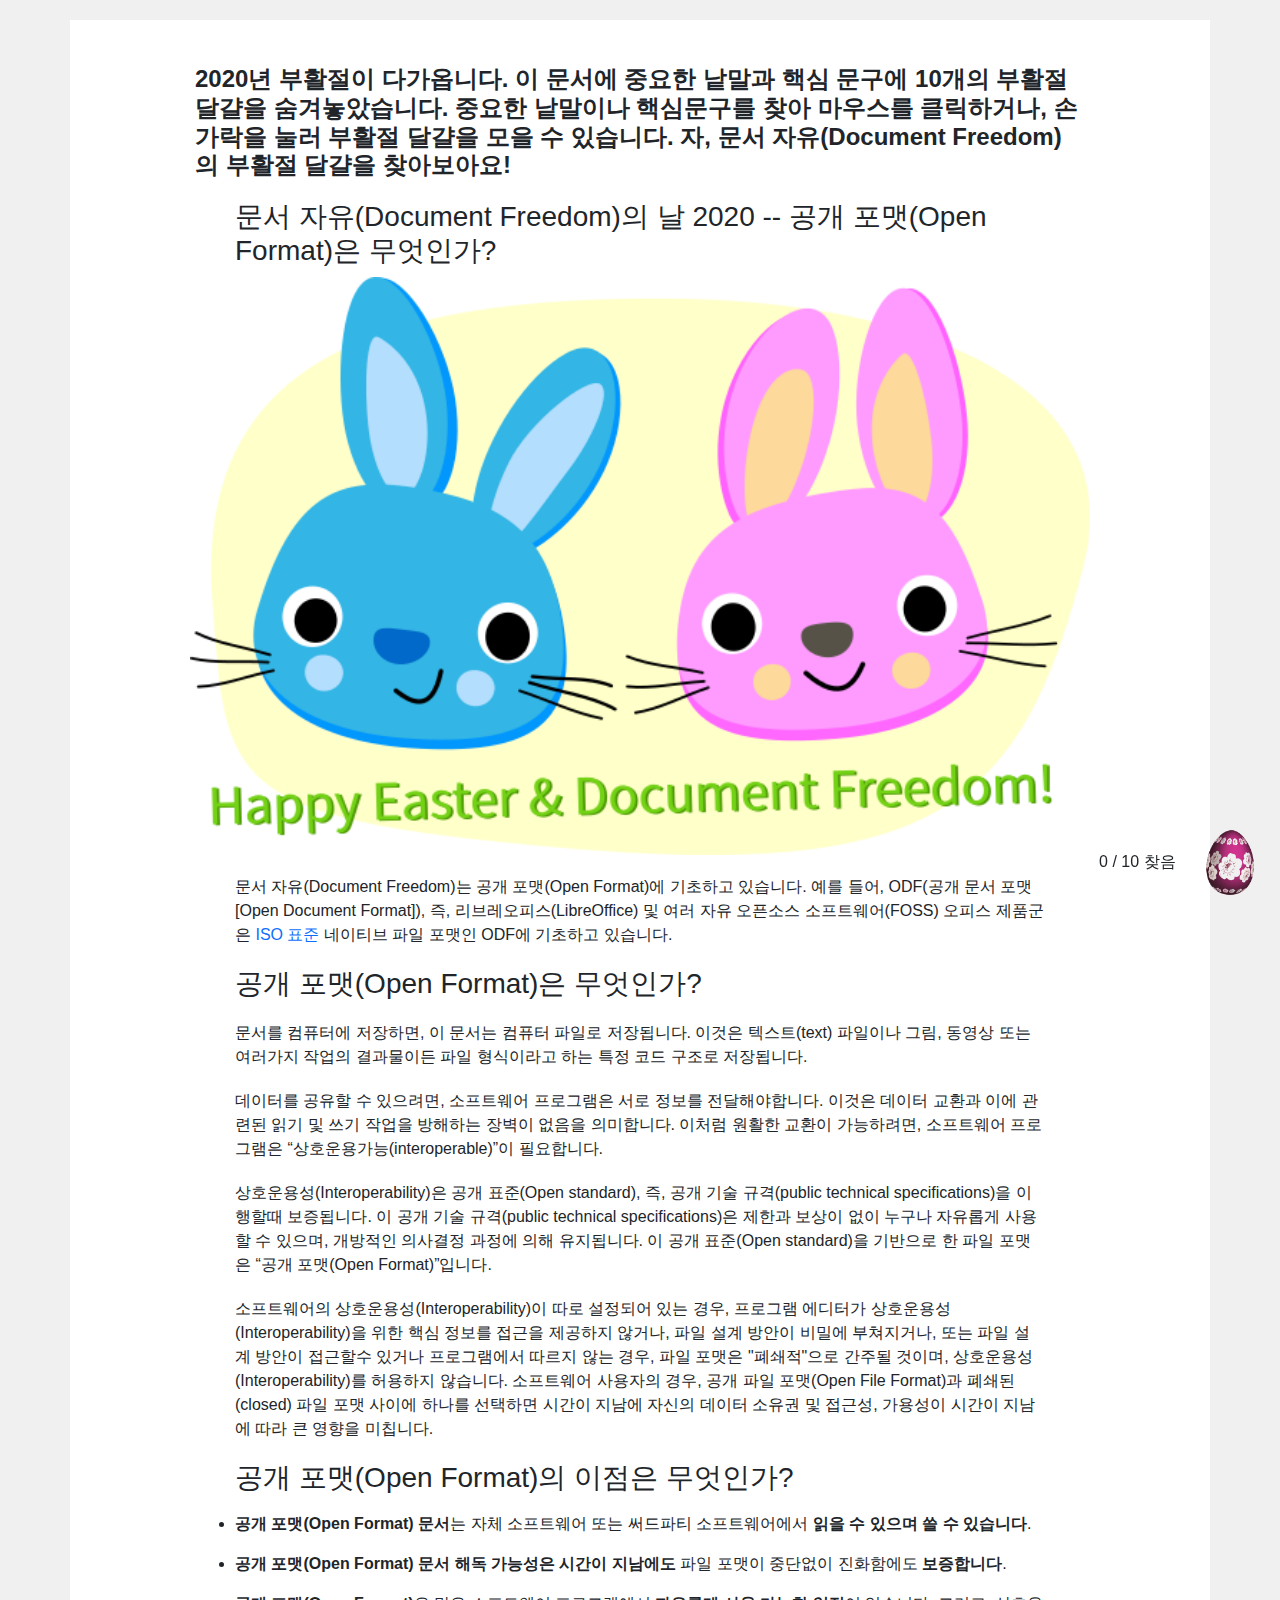
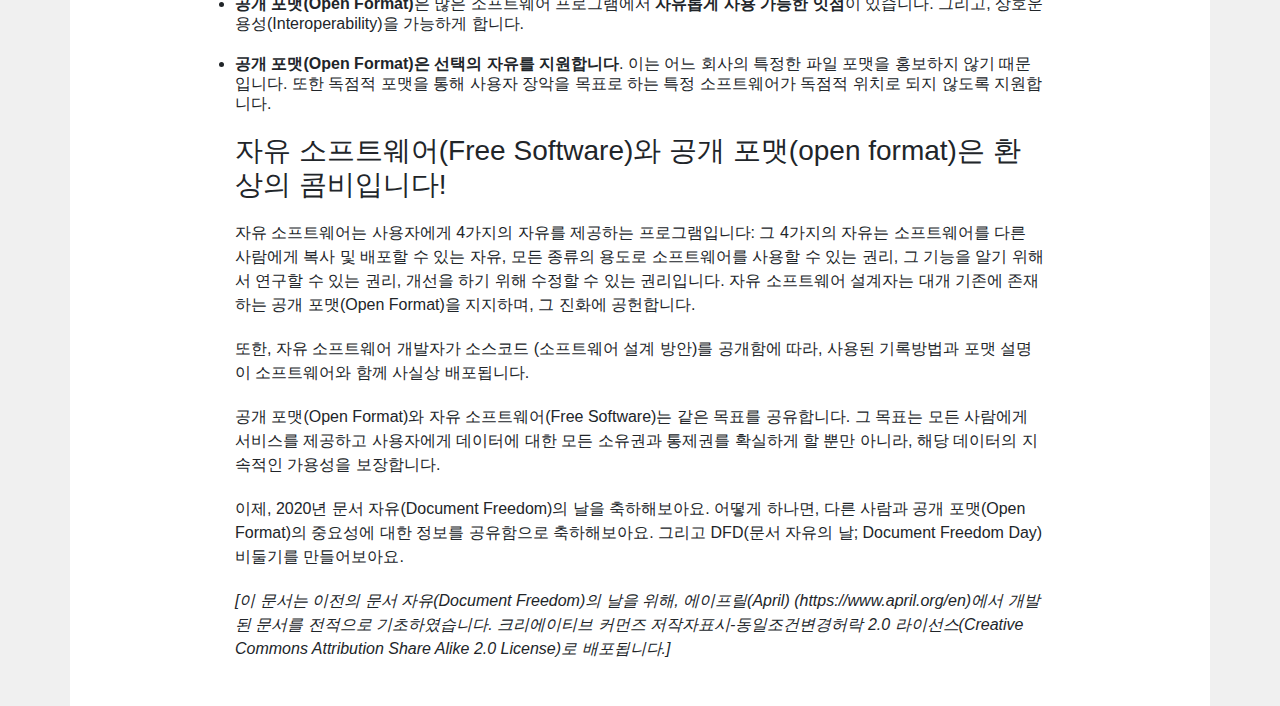
<file: ko/index.html>
<!DOCTYPE html>
<html lang="ko">
<head>

    <meta charset="UTF-8">
    <meta content="black" name="apple-mobile-web-app-status-bar-style">
    <meta name="viewport" content="width=device-width, initial-scale=1.0">
    <title>문서 자유의 날(Document Freedom Day) 2020 -- 공개 포맷(Open Format)은 무엇인가?</title>
    <!-- icon -->
    <link rel="shortcut icon" href="img/favicon.ico"/>
    <!-- custom css -->
    <link rel="stylesheet" href="css/custom.css">
    <link rel="stylesheet" href="css/rwd.css">
    <!-- bootstrap css -->
    <link rel="stylesheet" href="css/bootstrap.min.css">
    <!-- animate css -->    
    <script src="js/jquery.min.js"></script>

</head>
<body onload="init()">
    <!-- easteregg icon -->
    <div id="easteregg">
        <span id="box">0 / 0 찾음</span>
        <img src="img/easteregg.png">
    </div>
    <!-- container -->
    <div id="mid">
        <div class="container">
		<p><h4><b>2020년 부활절이 다가옵니다.  이 문서에 중요한 낱말과 핵심 문구에 10개의 부활절 달걀을 숨겨놓았습니다. 중요한 낱말이나 핵심문구를 찾아 마우스를 클릭하거나, 손가락을 눌러 부활절 달걀을 모을 수 있습니다. 자, <span onclick="fly(this)">문서 자유(Document Freedom)</span>의 부활절 달걀을 찾아보아요!</b></h4></p>
            <h3><span onclick="fly(this)">문서 자유(Document Freedom)</span>의 날 2020 -- <span onclick="fly(this)">공개 포맷(Open Format)</span>은 무엇인가?</h3>
            <!-- 圖片-->
            <img src="img/rabbit_happyeaster_DFD.png" class="mx-auto d-block" id="banner">
            <!-- 圖片結束 -->
	    <p><span onclick="fly(this)">문서 자유(Document Freedom)</span>는 <span onclick="fly(this)">공개 포맷(Open Format)</span>에 기초하고 있습니다. 예를 들어,  ODF(<span onclick="fly(this)">공개 문서 포맷[Open Document Format]</span>), 즉, <span onclick="fly(this)">리브레오피스(LibreOffice)</span> 및 여러 자유 오픈소스 소프트웨어(FOSS) 오피스 제품군은 <a href="https://www.iso.org/standard/66363.html" target="_blank">ISO 표준</a> 네이티브 파일 포맷인 ODF에 기초하고 있습니다.</p>
            <h3><span onclick="fly(this)">공개 포맷(Open Format)</span>은 무엇인가?</h3>

	    <p>문서를 컴퓨터에 저장하면, 이 문서는 컴퓨터 파일로 저장됩니다. 이것은 텍스트(text) 파일이나 그림, 동영상 또는 여러가지 작업의 결과물이든 파일 형식이라고 하는 특정 코드 구조로 저장됩니다.</p>

	    <p>데이터를 공유할 수 있으려면, 소프트웨어 프로그램은 서로 정보를 전달해야합니다. 이것은 데이터 교환과 이에 관련된 읽기 및 쓰기 작업을 방해하는 장벽이 없음을 의미합니다. 이처럼 원활한 교환이 가능하려면, 소프트웨어 프로그램은 “상호운용가능(interoperable)”이 필요합니다.</p>

	    <p><span onclick="fly(this)">상호운용성(Interoperability)</span>은 <span onclick="fly(this)">공개 표준(Open standard)</span>, 즉, 공개 기술 규격(public technical specifications)을 이행할때 보증됩니다. 이 공개 기술 규격(public technical specifications)은 제한과 보상이 없이 누구나 자유롭게 사용할 수 있으며, 개방적인 의사결정 과정에 의해 유지됩니다. 이 <span onclick="fly(this)">공개 표준(Open standard)</span>을 기반으로 한 파일 포맷은 “<span onclick="fly(this)">공개 포맷(Open Format)</span>”입니다.</p>

	    <p>소프트웨어의 <span onclick="fly(this)">상호운용성(Interoperability)</span>이 따로 설정되어 있는 경우, 프로그램 에디터가 <span onclick="fly(this)">상호운용성(Interoperability)</span>을 위한 핵심 정보를 접근을 제공하지 않거나, 파일 설계 방안이 비밀에 부쳐지거나, 또는 파일 설계 방안이 접근할수 있거나 프로그램에서 따르지 않는 경우, 파일 포맷은 "폐쇄적"으로 간주될 것이며, <span onclick="fly(this)">상호운용성(Interoperability)</span>를 허용하지 않습니다. 소프트웨어 사용자의 경우, 공개 파일 포맷(Open File Format)과 폐쇄된(closed) 파일 포맷 사이에 하나를 선택하면 시간이 지남에 자신의 데이터 소유권 및 접근성, 가용성이 시간이 지남에 따라 큰 영향을 미칩니다.</p>

            <h3><span onclick="fly(this)">공개 포맷(Open Format)</span>의 이점은 무엇인가?</h3>
	    <li><b><span onclick="fly(this)">공개 포맷(Open Format)</span> 문서</b>는 자체 소프트웨어 또는 써드파티 소프트웨어에서 <b>읽을 수 있으며 쓸 수 있습니다</b>.</li>
	    <li><b><span onclick="fly(this)">공개 포맷(Open Format)</span> 문서 해독 가능성은 시간이 지남에도</b> 파일 포맷이 중단없이 진화함에도 <b>보증합니다</b>.</li>
	    <li><b><span onclick="fly(this)">공개 포맷(Open Format)</span></b>은 많은 소프트웨어 프로그램에서 <b>자유롭게 사용 가능한 잇점</b>이 있습니다. 그리고, <span onclick="fly(this)">상호운용성(Interoperability)</span>을 가능하게 합니다.</li>
	    <li><b><span onclick="fly(this)">공개 포맷(Open Format)</span>은 선택의 자유를 지원합니다</b>. 이는 어느 회사의 특정한 파일 포맷을 홍보하지 않기 때문입니다. 또한 <span onclick="fly(this)">독점적 포맷을 통해 사용자 장악</span>을 목표로 하는 특정 소프트웨어가 독점적 위치로 되지 않도록 지원합니다.</li>
            
               <!-- keyword -->
               <h3>
		자유 소프트웨어(Free Software)와 공개 포맷(open format)은 <span onclick="fly(this)">환상의 콤비</span>입니다!
               </h3>
		<p>자유 소프트웨어는 사용자에게 4가지의 자유를 제공하는 프로그램입니다: 그 4가지의 자유는 소프트웨어를 다른 사람에게 복사 및 배포할 수 있는 자유, 모든 종류의 용도로 소프트웨어를 사용할 수 있는 권리, 그 기능을 알기 위해서 연구할 수 있는 권리, 개선을 하기 위해 수정할 수 있는 권리입니다. 자유 소프트웨어 설계자는 대개 기존에 존재하는 <span onclick="fly(this)">공개 포맷(Open Format)</span>을 지지하며, 그 진화에 공헌합니다.</p>

		<p>또한, 자유 소프트웨어 개발자가 소스코드 (소프트웨어 설계 방안)를 공개함에 따라, 사용된 기록방법과 포맷 설명이 소프트웨어와 함께 사실상 배포됩니다.</p>

		<p><span onclick="fly(this)">공개 포맷(Open Format)</span>와 자유 소프트웨어(Free Software)는 같은 목표를 공유합니다. 그 목표는 모든 사람에게 서비스를 제공하고 사용자에게 <span onclick="fly(this)">데이터에 대한 모든 소유권과 통제권</span>를 확실하게 할 뿐만 아니라, 해당 데이터의 <span onclick="fly(this)">지속적인 가용성</span>을 보장합니다.</p>

		<p>이제, 2020년 <span onclick="fly(this)">문서 자유(Document Freedom)</span>의 날을 축하해보아요. 어떻게 하나면, 다른 사람과 <span onclick="fly(this)">공개 포맷(Open Format)</span>의 중요성에 대한 정보를 공유함으로 축하해보아요. 그리고 DFD(문서 자유의 날; Document Freedom Day) 비둘기를 만들어보아요.</p>

		<p><i>[이 문서는 이전의 <span onclick="fly(this)">문서 자유(Document Freedom)</span>의 날을 위해, 에이프릴(April) (https://www.april.org/en)에서 개발된 문서를 전적으로 기초하였습니다. 크리에이티브 커먼즈 저작자표시-동일조건변경허락 2.0 라이선스(Creative Commons Attribution Share Alike 2.0 License)로 배포됩니다.]</i></p>

        </div>
    </div>

<!-- script -->
<script src="js/easter.js"></script>
<script src="https://stackpath.bootstrapcdn.com/bootstrap/4.4.1/js/bootstrap.min.js" integrity="sha384-wfSDF2E50Y2D1uUdj0O3uMBJnjuUD4Ih7YwaYd1iqfktj0Uod8GCExl3Og8ifwB6" crossorigin="anonymous"></script>

</body>
</html>
</file>
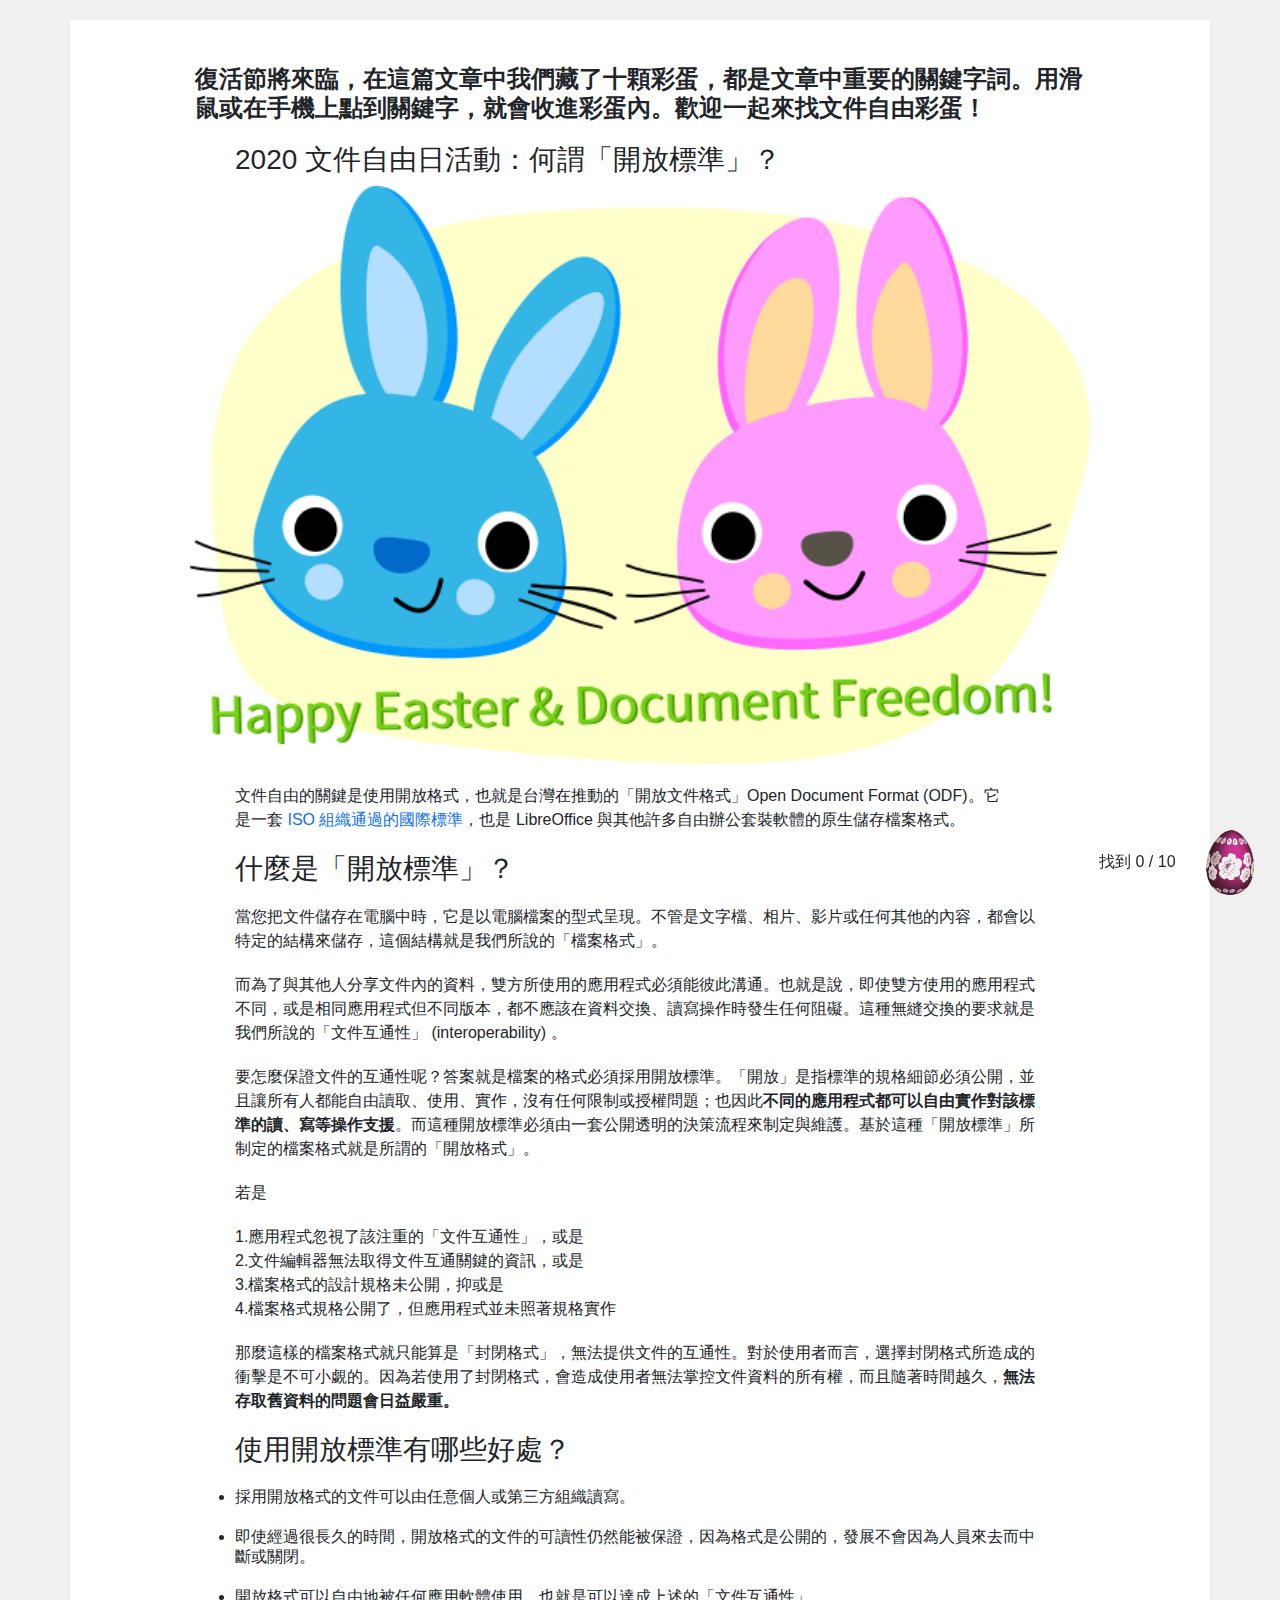
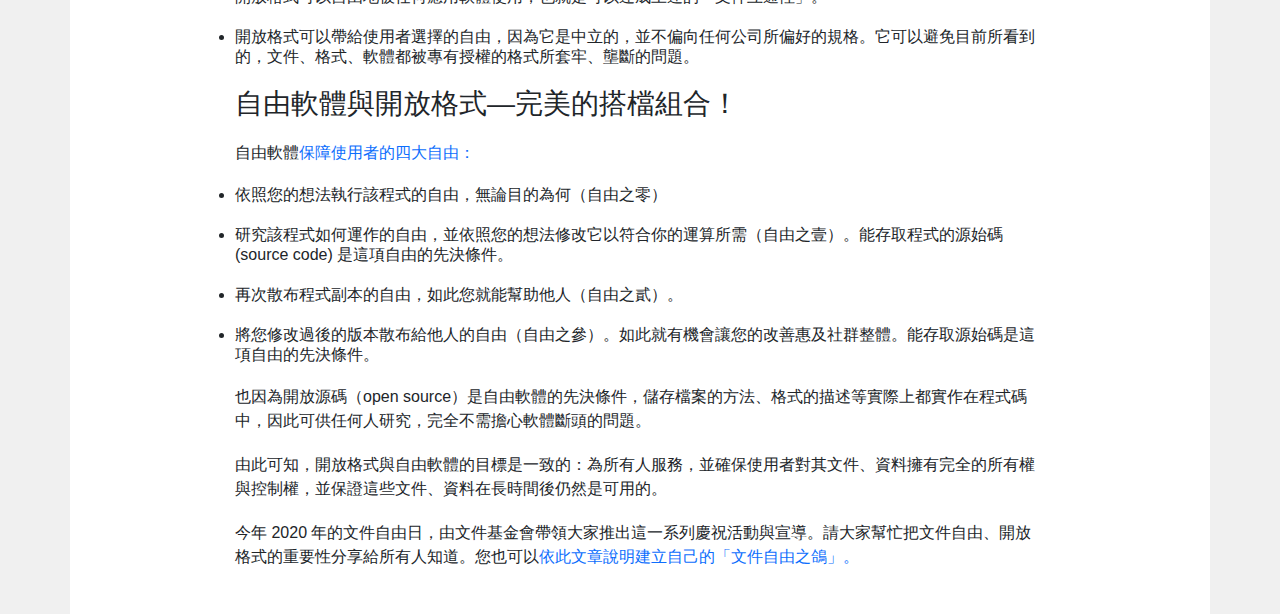
<file: zh_TW/index.html>
<!DOCTYPE html>
<html lang="en">
<head>

    <meta charset="UTF-8">
    <meta content="black" name="apple-mobile-web-app-status-bar-style">
    <meta name="viewport" content="width=device-width, initial-scale=1.0">
    <title>2020 文件自由日活動：何謂「開放標準」？</title>
    <!-- icon -->
    <link rel="shortcut icon" href="img/favicon.ico"/>
    <!-- custom css -->
    <link rel="stylesheet" href="css/custom.css">
    <link rel="stylesheet" href="css/rwd.css">
    <!-- bootstrap css -->
    <link rel="stylesheet" href="css/bootstrap.min.css">
    <!-- animate css -->    
    <script src="js/jquery.min.js"></script>

</head>
<body onload="init()">
    <!-- 彩蛋icon -->
    <div id="easteregg">
        <span id="box">找到 0 / 0</span>
        <img src="img/easteregg.png">
    </div>
    <!-- container -->
    <div id="mid">
        <div class="container">
		<p><h4><b>復活節將來臨，在這篇文章中我們藏了十顆彩蛋，都是文章中重要的關鍵字詞。用滑鼠或在手機上點到關鍵字，就會收進彩蛋內。歡迎一起來找<span onclick="fly(this)">文件自由</span>彩蛋！</b></h4></p>
            <h3>2020 文件自由日活動：何謂「開放標準」？</h3>
            <!-- 圖片-->
            <img src="img/rabbit_happyeaster_DFD.png" class="mx-auto d-block" id="banner">
            <!-- 圖片結束 -->
	    <p><span onclick="fly(this)">文件自由</span>的關鍵是使用開放格式，也就是台灣在推動的「<span onclick="fly(this)">開放文件格式</span>」Open Document Format (ODF)。它
            <br>是一套 <a href="https://www.iso.org/standard/66363.html" target="_blank">ISO 組織通過的國際標準</a>，也是 <span onclick="fly(this)">LibreOffice</span> 與其他許多自由辦公套裝軟體的原生儲存檔案格式。</p>
            <h3>什麼是「<span onclick="fly(this)">開放標準</span>」？</h3>

            <p>當您把文件儲存在電腦中時，它是以電腦檔案的型式呈現。不管是文字檔、相片、影片或任何其他的內容，都會以特定的結構來儲存，這個結構就是我們所說的「檔案格式」。</p>

            <p>而為了與其他人分享文件內的資料，雙方所使用的應用程式必須能彼此溝通。也就是說，即使雙方使用的應用程式不同，或是相同應用程式但不同版本，都不應該在資料交換、讀寫操作時發生任何阻礙。這種無縫交換的要求就是我們所說的「<span onclick="fly(this)">文件互通性</span>」 (interoperability) 。</p>

            <p>要怎麼保證文件的互通性呢？答案就是檔案的格式必須採用<span onclick="fly(this)">開放標準</span>。「開放」是指標準的規格細節必須公開，並且讓所有人都能自由讀取、使用、實作，沒有任何限制或授權問題；也因此<b>不同的應用程式都可以自由實作對該標準的讀、寫等操作支援</b>。而這種<span onclick="fly(this)">開放標準</span>必須由一套公開透明的決策流程來制定與維護。基於這種「<span onclick="fly(this)">開放標準</span>」所制定的檔案格式就是所謂的「開放格式」。</p>

            <p>若是</p>

            <p>1.應用程式忽視了該注重的「<span onclick="fly(this)">文件互通性</span>」，或是<br>
            2.文件編輯器無法取得文件互通關鍵的資訊，或是<br>
            3.檔案格式的設計規格未公開，抑或是<br>
            4.檔案格式規格公開了，但應用程式並未照著規格實作</p>

            <p>那麼這樣的檔案格式就只能算是「封閉格式」，無法提供文件的互通性。對於使用者而言，<span onclick="fly(this)">選擇封閉格式所造成的衝擊</span>是不可小覷的。因為若使用了封閉格式，會造成使用者無法掌控文件資料的所有權，而且隨著時間越久，<b><span onclick="fly(this)">無法存取舊資料</span>的問題會日益嚴重。</b></p>

            <h3>使用開放標準有哪些好處？</h3>
            <li>採用開放格式的文件可以由任意個人或第三方組織讀寫。</li>
            <li>即使經過很長久的時間，開放格式的文件的可讀性仍然能被保證，因為格式是公開的，發展不會因為人員來去而中斷或關閉。</li>
            <li>開放格式可以自由地被任何應用軟體使用，也就是可以達成上述的「<span onclick="fly(this)">文件互通性</span>」。</li>
            <li>開放格式可以帶給使用者選擇的自由，因為它是中立的，並不偏向任何公司所偏好的規格。它可以避免目前所看到的，文件、格式、軟體都被專有授權的格式所套牢、壟斷的問題。
            </li>
            
               <!-- keyword -->
               <h3>
                   <span onclick="fly(this)">自由軟體</span>與開放格式—完美的搭檔組合！
               </h3>

            <p><span onclick="fly(this)">自由軟體</span><a href="https://www.gnu.org/philosophy/free-sw.zh-tw.html" target="_blank">保障使用者的四大自由：</a></p>
            <li>依照您的想法執行該程式的自由，無論目的為何（自由之零）</li>
            <li>研究該程式如何運作的自由，並依照您的想法修改它以符合你的運算所需（自由之壹）。能存取程式的源始碼 (source code) 是這項自由的先決條件。
            </li>
            <li>再次散布程式副本的自由，如此您就能幫助他人（自由之貳）。</li>
            <li>將您修改過後的版本散布給他人的自由（自由之參）。如此就有機會讓您的改善惠及社群整體。能存取源始碼是這項自由的先決條件。
            </li>

            <p>也因為開放源碼（open source）是<span onclick="fly(this)">自由軟體</span>的先決條件，儲存檔案的方法、格式的描述等實際上都實作在程式碼中，因此可供任何人研究，完全不需擔心軟體斷頭的問題。
            </p>

            <p>由此可知，開放格式與<span onclick="fly(this)">自由軟體</span>的目標是一致的：為所有人服務，並確保使用者對其文件、資料擁有<span onclick="fly(this)">完全的所有權與控制權</span>，並<span onclick="fly(this)">保證這些文件、資料在長時間後仍然是可用的</span>。</p>

            <p>今年 2020 年的<span onclick="fly(this)">文件自由</span>日，由文件基金會帶領大家推出這一系列慶祝活動與宣導。請大家幫忙把<span onclick="fly(this)">文件自由</span>、開放格式的重要性分享給所有人知道。您也可以<a href="https://blog.documentfoundation.org/blog/2020/03/24/paint-a-dove-for-dfd/" target="_blank">依此文章說明建立自己的「<span onclick="fly(this)">文件自由</span>之鴿」。</a></p>

        </div>
    </div>

<!-- script -->
<script src="js/easter.js"></script>
<script src="https://stackpath.bootstrapcdn.com/bootstrap/4.4.1/js/bootstrap.min.js" integrity="sha384-wfSDF2E50Y2D1uUdj0O3uMBJnjuUD4Ih7YwaYd1iqfktj0Uod8GCExl3Og8ifwB6" crossorigin="anonymous"></script>

</body>
</html>
</file>
<file: de/css/custom.css>
@charset "UTF-8";

/* 統一樣式 */
*{
    padding: 0;
    margin: 0;
}
body{
    color: #000;
    background-color: #f0f0f0 !important;
}
a{
    margin: 0 120px;
    color: #8f8f8f;
    text-decoration: none;
    background-color: transparent;
}
h3, h4{
    margin: 40px 320px;
    text-align: left;
    font-weight: 500;
    line-height: 1.2;
}
/* 導航欄位 */
.navbar {
    position: relative;
    display: -ms-flexbox;
    display: flex;
    -ms-flex-wrap: wrap;
    flex-wrap: wrap;
    -ms-flex-align: center;
    align-items: center;
    -ms-flex-pack: justify;
    justify-content: space-between;
    padding: 30px;
}
.navbar a{
    color: #ABAAAA;
}
.container {
    width: 100%;
    background-color: #ffff;
    padding-right: 15px;
    padding-left: 15px;
    margin-right: auto;
    margin-left: auto;
    margin-top: 20px;
}
.container #banner{
    position: relative;
    width: 900px;
}
.container #blue{
    margin: 70px 150px;
}
.container #green{
    position: absolute;
    margin: -320px 600px;
}
/* 復活節彩蛋 */
#easteregg{
    position: fixed;
    bottom: 0;
    right: 0;
}
#easteregg img{
    width: 100px;
}
/* 文章內文 */
.container{
    padding: 25px;
    background-color: #FFFFFF;
}
.container .item-center{
    display: block;
    margin: 20px auto;;
}
.container h3{
    margin: 10px 150px;
}
.container  h4{
    margin: 10px 110px;
}
.container p{
    margin: 20px 150px;
}
.container #date{
    color: #68696b;
    margin: 0 110px;
    border: none;
    font-size: 0.857em;
    font-style: italic;
    margin-bottom: -5px;
}
.container a{
    color: #0d6efd;
    padding: 0;
    margin: 0;
}
.container li{
    margin: 20px 150px;
    line-height: 20px;
}
.container #ODF{
    margin-left: 150px;
}


/*遊戲動畫樣式*/
div #mid {
    min-height: 100%;
}
/*span {
    border: 1px solid red;
}*/

span.no-border {
    border: none;
}

.modal.fade .modal-dialog {
    background-color: #fff;
}

.modal-backdrop {
    z-index: -20;
}
</file>
<file: de/css/rwd.css>
@media only screen and (max-width: 1024px){
    .container  h4{
        margin: 10px 225px;
    }

    .container #date{
        color: #68696b;
        margin: 0 300px;
        border: none;
        font-size: 0.857em;
        font-style: italic;
        margin-bottom: -5px;
    }
    .container #banner{
        position: relative;
        width: 500px;
    }
    .container #blue{
        width: 200px;
        margin: 70px 200px;
    }
    .container #green{
        position: absolute;
        width: 200px;
        margin: -250px 500px;
    }
}
@media only screen and (max-width: 768px){
    .container  h4{
        margin: 10px 100px;
    }
    .container #date{
        color: #68696b;
        font-size: 9px;
        margin: 100px ;
        border: none;
        font-style: italic;
        margin-bottom: -5px;
    }
    .container #banner{
        position: relative;
        width: 500px;
    }
    .container #blue{
        width: 200px;
        margin: 70px 70px;
    }
    .container #green{
        position: absolute;
        width: 200px;
        margin: -250px 400px;
    }
}
@media only screen and (max-width: 414px){
    .container  h4{
        font-size: 15px;
        margin: 10px 10px;
    }
    .container #date{
        color: #68696b;
        font-size: 9px;
        margin: 10px;
        border: none;
        font-style: italic;
        margin-bottom: -5px;
    }
    .container #banner{
        position: relative;
        left: 20px;
        margin: 10px 0;
        width: 300px;
    }
    .container p{
        width: 100%;
        margin: 20px 10px;
    }
    .container h3{
        margin: 10px 5px;
    }
    .container li{
        width: 100%;
        margin: 20px 10px;
        line-height: 20px;
    }
    .container #blue{
        width: 150px;
        margin: 50px 20px;
    }
    .container #green{
        position: absolute;
        width: 150px;
        margin: -180px 200px;
    }
    .navbar a {
        color: #ABAAAA;
        margin: 0 20px;
    }
}

@media only screen and (max-width: 375px){
    .container  h4{
        font-size: 15px;
        margin: 10px 10px;
    }
    .container #date{
        color: #68696b;
        font-size: 9px;
        margin: 10px;
        border: none;
        font-style: italic;
        margin-bottom: -5px;
    }
    .container #banner{
        position: relative;
        left: 20px;
        margin: 10px 0;
        width: 300px;
    }
    .container p{
        width: 100%;
        margin: 20px 10px;
    }
    .container h3{
        margin: 10px 5px;
    }
    .container li{
        width: 100%;
        margin: 20px 10px;
        line-height: 20px;
    }
    .container #blue{
        width: 150px;
        margin: 50px 20px;
    }
    .container #green{
        position: absolute;
        width: 150px;
        margin: -180px 200px;
    }
    .navbar a {
        color: #ABAAAA;
        margin: 0 20px;
    }
}
</file>
<file: en/css/custom.css>
@charset "UTF-8";

/* 統一樣式 */
*{
    padding: 0;
    margin: 0;
}
body{
    color: #000;
    background-color: #f0f0f0 !important;
}
a{
    margin: 0 120px;
    color: #8f8f8f;
    text-decoration: none;
    background-color: transparent;
}
h3, h4{
    margin: 40px 320px;
    text-align: left;
    font-weight: 500;
    line-height: 1.2;
}
/* 導航欄位 */
.navbar {
    position: relative;
    display: -ms-flexbox;
    display: flex;
    -ms-flex-wrap: wrap;
    flex-wrap: wrap;
    -ms-flex-align: center;
    align-items: center;
    -ms-flex-pack: justify;
    justify-content: space-between;
    padding: 30px;
}
.navbar a{
    color: #ABAAAA;
}
.container {
    width: 100%;
    background-color: #ffff;
    padding-right: 15px;
    padding-left: 15px;
    margin-right: auto;
    margin-left: auto;
    margin-top: 20px;
}
.container #banner{
    position: relative;
    width: 900px;
}
.container #blue{
    margin: 70px 150px;
}
.container #green{
    position: absolute;
    margin: -320px 600px;
}
/* 復活節彩蛋 */
#easteregg{
    position: fixed;
    bottom: 0;
    right: 0;
}
#easteregg img{
    width: 100px;
}
/* 文章內文 */
.container{
    padding: 25px;
    background-color: #FFFFFF;
}
.container .item-center{
    display: block;
    margin: 20px auto;;
}
.container h3{
    margin: 10px 150px;
}
.container  h4{
    margin: 10px 110px;
}
.container p{
    margin: 20px 150px;
}
.container #date{
    color: #68696b;
    margin: 0 110px;
    border: none;
    font-size: 0.857em;
    font-style: italic;
    margin-bottom: -5px;
}
.container a{
    color: #0d6efd;
    padding: 0;
    margin: 0;
}
.container li{
    margin: 20px 150px;
    line-height: 20px;
}
.container #ODF{
    margin-left: 150px;
}


/*遊戲動畫樣式*/
div #mid {
    min-height: 100%;
}
/*span {
    border: 1px solid red;
}*/

span.no-border {
    border: none;
}

.modal.fade .modal-dialog {
    background-color: #fff;
}

.modal-backdrop {
    z-index: -20;
}
</file>
<file: en/css/rwd.css>
@media only screen and (max-width: 1024px){
    .container  h4{
        margin: 10px 225px;
    }

    .container #date{
        color: #68696b;
        margin: 0 300px;
        border: none;
        font-size: 0.857em;
        font-style: italic;
        margin-bottom: -5px;
    }
    .container #banner{
        position: relative;
        width: 500px;
    }
    .container #blue{
        width: 200px;
        margin: 70px 200px;
    }
    .container #green{
        position: absolute;
        width: 200px;
        margin: -250px 500px;
    }
}
@media only screen and (max-width: 768px){
    .container  h4{
        margin: 10px 100px;
    }
    .container #date{
        color: #68696b;
        font-size: 9px;
        margin: 100px ;
        border: none;
        font-style: italic;
        margin-bottom: -5px;
    }
    .container #banner{
        position: relative;
        width: 500px;
    }
    .container #blue{
        width: 200px;
        margin: 70px 70px;
    }
    .container #green{
        position: absolute;
        width: 200px;
        margin: -250px 400px;
    }
}
@media only screen and (max-width: 414px){
    .container  h4{
        font-size: 15px;
        margin: 10px 10px;
    }
    .container #date{
        color: #68696b;
        font-size: 9px;
        margin: 10px;
        border: none;
        font-style: italic;
        margin-bottom: -5px;
    }
    .container #banner{
        position: relative;
        left: 20px;
        margin: 10px 0;
        width: 300px;
    }
    .container p{
        width: 100%;
        margin: 20px 10px;
    }
    .container h3{
        margin: 10px 5px;
    }
    .container li{
        width: 100%;
        margin: 20px 10px;
        line-height: 20px;
    }
    .container #blue{
        width: 150px;
        margin: 50px 20px;
    }
    .container #green{
        position: absolute;
        width: 150px;
        margin: -180px 200px;
    }
    .navbar a {
        color: #ABAAAA;
        margin: 0 20px;
    }
}

@media only screen and (max-width: 375px){
    .container  h4{
        font-size: 15px;
        margin: 10px 10px;
    }
    .container #date{
        color: #68696b;
        font-size: 9px;
        margin: 10px;
        border: none;
        font-style: italic;
        margin-bottom: -5px;
    }
    .container #banner{
        position: relative;
        left: 20px;
        margin: 10px 0;
        width: 300px;
    }
    .container p{
        width: 100%;
        margin: 20px 10px;
    }
    .container h3{
        margin: 10px 5px;
    }
    .container li{
        width: 100%;
        margin: 20px 10px;
        line-height: 20px;
    }
    .container #blue{
        width: 150px;
        margin: 50px 20px;
    }
    .container #green{
        position: absolute;
        width: 150px;
        margin: -180px 200px;
    }
    .navbar a {
        color: #ABAAAA;
        margin: 0 20px;
    }
}
</file>
<file: es/css/custom.css>
@charset "UTF-8";

/* 統一樣式 */
*{
    padding: 0;
    margin: 0;
}
body{
    color: #000;
    background-color: #f0f0f0 !important;      
}
a{
    margin: 0 120px;
    color: #8f8f8f;
    text-decoration: none;
    background-color: transparent;
}
h3, h4{
    margin: 40px 320px;
    text-align: left;
    font-weight: 500;
    line-height: 1.2;
}
/* 導航欄位 */
.navbar {
    position: relative;
    display: -ms-flexbox;
    display: flex;
    -ms-flex-wrap: wrap;
    flex-wrap: wrap;
    -ms-flex-align: center;
    align-items: center;
    -ms-flex-pack: justify;
    justify-content: space-between;
    padding: 30px;
}
.navbar a{
    color: #ABAAAA;
}
.container {
    width: 100%;
    background-color: #ffff;
    padding-right: 15px;
    padding-left: 15px;
    margin-right: auto;
    margin-left: auto;
    margin-top: 20px;
}
.container #banner{
    position: relative;
    width: 900px;
}
.container #blue{
    margin: 70px 150px;
}
.container #green{
    position: absolute;
    margin: -320px 600px;
}
/* 復活節彩蛋 */
#easteregg{
    top: 90%;
    width: 100%;
    position: absolute;
    float: right;
    display: block;
}
#easteregg img{
    position: fixed;
    width: 100px;
    right: 25px;
}
#box {
    position: fixed;
    right: 110px;
    margin-top: 40px;
}
/* 文章內文 */
.container{
    padding: 25px;
    background-color: #FFFFFF;
}
.container .item-center{
    display: block;
    margin: 20px auto;;
}
.container h3{
    margin: 10px 150px;
}
.container  h4{
    margin: 10px 110px;
}
.container p{
    margin: 20px 150px;
}
.container #date{
    color: #68696b;
    margin: 0 110px;
    border: none;
    font-size: 0.857em;
    font-style: italic;
    margin-bottom: -5px;
}
.container a{
    color: #0d6efd;
    padding: 0;
    margin: 0;
}
.container li{
    margin: 20px 150px;
    line-height: 20px;
}
.container #ODF{
    margin-left: 150px;
}


/*遊戲動畫樣式*/
div #mid {
    min-height: 100%;
}
/*span {
    border: 1px solid red;
}*/

span.no-border {
    border: none;
}

#box {
    position: fixed;
}
.modal.fade .modal-dialog {
    background-color: #fff;
}

.modal-backdrop {
    z-index: -20;
}
</file>
<file: es/css/rwd.css>
@media only screen and (max-width: 1024px){
	.container  h4{
    	margin: 10px 225px;
	}

	.container #date{
	    color: #68696b;
	    margin: 0 300px;
	    border: none;
	    font-size: 0.857em;
	    font-style: italic;
	    margin-bottom: -5px;
	}
	.container #banner{
	    position: relative;
	    width: 500px;
	}
	.container #blue{
		width: 200px;
	    margin: 70px 200px;
	}
	.container #green{
	    position: absolute;
		width: 200px;
	    margin: -250px 500px;
	}
	#easteregg img{
	    position: fixed;
	    width: 100px;
	    right: 25px;
	    top: 1250px;
	}
	#box {
	    position: fixed;
	    right: 120px;
	    top: 1310px;
	}
}
@media only screen and (max-width: 768px){
	.container  h4{
    	margin: 10px 100px;
	}
	.container #date{
	    color: #68696b;
	    font-size: 9px;
	    margin: 100px ;
	    border: none;
	    font-style: italic;
	    margin-bottom: -5px;
	}
	.container #banner{
	    position: relative;
	    width: 500px;
	}
	.container #blue{
		width: 200px;
	    margin: 70px 70px;
	}
	.container #green{
	    position: absolute;
		width: 200px;
	    margin: -250px 400px;
	}
	#easteregg img{
	    position: fixed;
	    width: 100px;
	    right: 25px;
	    top: 900px;
	}
	#box {
	    position: fixed;
	    right: 120px;
	    top: 960px;
	}
}
@media only screen and (max-width: 414px){
	.container  h4{
		font-size: 15px;
    	margin: 10px 10px;
	}
	.container #date{
	    color: #68696b;
	    font-size: 9px;
	    margin: 10px;
	    border: none;
	    font-style: italic;
	    margin-bottom: -5px;
	}
	.container #banner{
		position: relative;
		left: 20px;
		margin: 10px 0;
		width: 300px;
	}
	.container p{
		width: 100%;
	    margin: 20px 10px;
	}
	.container h3{
	    margin: 10px 5px;
	}
	.container li{
		width: 100%;
	    margin: 20px 10px;
	    line-height: 20px;
	}
	.container #blue{
		width: 150px;
	    margin: 50px 20px;
	}
	.container #green{
	    position: absolute;
		width: 150px;
		margin: -180px 200px;
	}
	#easteregg img{
	    position: fixed;
	    width: 80px;
	    right: 25px;
	    top: 630px;
	}
	#box {
	    position: fixed;
	    right: 30px;
	    top: 705px;
	}
	.navbar a {
    	color: #ABAAAA;
    	margin: 0 20px;
	}
}
@media only screen and (max-width: 410px){
	#easteregg img{
	    position: fixed;
	    width: 80px;
	    right: 25px;
	    top: 710px;
	}
	#box {
	    position: fixed;
	    right: 30px;
	    top: 790px;
	}

}	
@media only screen and (max-width: 375px){
	.container  h4{
		font-size: 15px;
    	margin: 10px 10px;
	}
	.container #date{
	    color: #68696b;
	    font-size: 9px;
	    margin: 10px;
	    border: none;
	    font-style: italic;
	    margin-bottom: -5px;
	}
	.container #banner{
		position: relative;
		left: 20px;
		margin: 10px 0;
		width: 300px;
	}
	.container p{
		width: 100%;
	    margin: 20px 10px;
	}
	.container h3{
	    margin: 10px 5px;
	}
	.container li{
		width: 100%;
	    margin: 20px 10px;
	    line-height: 20px;
	}
	.container #blue{
		width: 150px;
	    margin: 50px 20px;
	}
	.container #green{
	    position: absolute;
		width: 150px;
		margin: -180px 200px;
	}
	#easteregg img{
	    position: fixed;
	    width: 80px;
	    right: 25px;
	    top: 550px;
	}
	#box {
	    position: fixed;
	    right: 30px;
	    top: 630px;
	}
	.navbar a {
    	color: #ABAAAA;
    	margin: 0 20px;
	}
}		
@media only screen and (max-width: 360px){
	#easteregg img{
	    position: fixed;
	    width: 80px;
	    right: 25px;
	    top: 545px;
	}
	#box {
	    position: fixed;
	    right: 30px;
	    top: 615px;
	}
}
</file>
<file: it/css/custom.css>
@charset "UTF-8";

/* 統一樣式 */
*{
    padding: 0;
    margin: 0;
}
body{
    color: #000;
    background-color: #f0f0f0 !important;      
}
a{
    margin: 0 120px;
    color: #8f8f8f;
    text-decoration: none;
    background-color: transparent;
}
h3, h4{
    margin: 40px 320px;
    text-align: left;
    font-weight: 500;
    line-height: 1.2;
}
/* 導航欄位 */
.navbar {
    position: relative;
    display: -ms-flexbox;
    display: flex;
    -ms-flex-wrap: wrap;
    flex-wrap: wrap;
    -ms-flex-align: center;
    align-items: center;
    -ms-flex-pack: justify;
    justify-content: space-between;
    padding: 30px;
}
.navbar a{
    color: #ABAAAA;
}
.container {
    width: 100%;
    background-color: #ffff;
    padding-right: 15px;
    padding-left: 15px;
    margin-right: auto;
    margin-left: auto;
    margin-top: 20px;
}
.container #banner{
    position: relative;
    width: 900px;
}
.container #blue{
    margin: 70px 150px;
}
.container #green{
    position: absolute;
    margin: -320px 600px;
}
/* 復活節彩蛋 */
#easteregg{
    top: 90%;
    width: 100%;
    position: absolute;
    float: right;
    display: block;
}
#easteregg img{
    position: fixed;
    width: 100px;
    right: 25px;
}
#box {
    position: fixed;
    right: 110px;
    margin-top: 40px;
}
/* 文章內文 */
.container{
    padding: 25px;
    background-color: #FFFFFF;
}
.container .item-center{
    display: block;
    margin: 20px auto;;
}
.container h3{
    margin: 10px 150px;
}
.container  h4{
    margin: 10px 110px;
}
.container p{
    margin: 20px 150px;
}
.container #date{
    color: #68696b;
    margin: 0 110px;
    border: none;
    font-size: 0.857em;
    font-style: italic;
    margin-bottom: -5px;
}
.container a{
    color: #0d6efd;
    padding: 0;
    margin: 0;
}
.container li{
    margin: 20px 150px;
    line-height: 20px;
}
.container #ODF{
    margin-left: 150px;
}


/*遊戲動畫樣式*/
div #mid {
    min-height: 100%;
}
/*span {
    border: 1px solid red;
}*/

span.no-border {
    border: none;
}

#box {
    position: fixed;
}
.modal.fade .modal-dialog {
    background-color: #fff;
}

.modal-backdrop {
    z-index: -20;
}
</file>
<file: it/css/rwd.css>
@media only screen and (max-width: 1024px){
	.container  h4{
    	margin: 10px 225px;
	}

	.container #date{
	    color: #68696b;
	    margin: 0 300px;
	    border: none;
	    font-size: 0.857em;
	    font-style: italic;
	    margin-bottom: -5px;
	}
	.container #banner{
	    position: relative;
	    width: 500px;
	}
	.container #blue{
		width: 200px;
	    margin: 70px 200px;
	}
	.container #green{
	    position: absolute;
		width: 200px;
	    margin: -250px 500px;
	}
	#easteregg img{
	    position: fixed;
	    width: 100px;
	    right: 25px;
	    top: 1250px;
	}
	#box {
	    position: fixed;
	    right: 120px;
	    top: 1310px;
	}
}
@media only screen and (max-width: 768px){
	.container  h4{
    	margin: 10px 100px;
	}
	.container #date{
	    color: #68696b;
	    font-size: 9px;
	    margin: 100px ;
	    border: none;
	    font-style: italic;
	    margin-bottom: -5px;
	}
	.container #banner{
	    position: relative;
	    width: 500px;
	}
	.container #blue{
		width: 200px;
	    margin: 70px 70px;
	}
	.container #green{
	    position: absolute;
		width: 200px;
	    margin: -250px 400px;
	}
	#easteregg img{
	    position: fixed;
	    width: 100px;
	    right: 25px;
	    top: 900px;
	}
	#box {
	    position: fixed;
	    right: 120px;
	    top: 960px;
	}
}
@media only screen and (max-width: 414px){
	.container  h4{
		font-size: 15px;
    	margin: 10px 10px;
	}
	.container #date{
	    color: #68696b;
	    font-size: 9px;
	    margin: 10px;
	    border: none;
	    font-style: italic;
	    margin-bottom: -5px;
	}
	.container #banner{
		position: relative;
		left: 20px;
		margin: 10px 0;
		width: 300px;
	}
	.container p{
		width: 100%;
	    margin: 20px 10px;
	}
	.container h3{
	    margin: 10px 5px;
	}
	.container li{
		width: 100%;
	    margin: 20px 10px;
	    line-height: 20px;
	}
	.container #blue{
		width: 150px;
	    margin: 50px 20px;
	}
	.container #green{
	    position: absolute;
		width: 150px;
		margin: -180px 200px;
	}
	#easteregg img{
	    position: fixed;
	    width: 80px;
	    right: 25px;
	    top: 630px;
	}
	#box {
	    position: fixed;
	    right: 30px;
	    top: 705px;
	}
	.navbar a {
    	color: #ABAAAA;
    	margin: 0 20px;
	}
}
@media only screen and (max-width: 410px){
	#easteregg img{
	    position: fixed;
	    width: 80px;
	    right: 25px;
	    top: 710px;
	}
	#box {
	    position: fixed;
	    right: 30px;
	    top: 790px;
	}

}	
@media only screen and (max-width: 375px){
	.container  h4{
		font-size: 15px;
    	margin: 10px 10px;
	}
	.container #date{
	    color: #68696b;
	    font-size: 9px;
	    margin: 10px;
	    border: none;
	    font-style: italic;
	    margin-bottom: -5px;
	}
	.container #banner{
		position: relative;
		left: 20px;
		margin: 10px 0;
		width: 300px;
	}
	.container p{
		width: 100%;
	    margin: 20px 10px;
	}
	.container h3{
	    margin: 10px 5px;
	}
	.container li{
		width: 100%;
	    margin: 20px 10px;
	    line-height: 20px;
	}
	.container #blue{
		width: 150px;
	    margin: 50px 20px;
	}
	.container #green{
	    position: absolute;
		width: 150px;
		margin: -180px 200px;
	}
	#easteregg img{
	    position: fixed;
	    width: 80px;
	    right: 25px;
	    top: 550px;
	}
	#box {
	    position: fixed;
	    right: 30px;
	    top: 630px;
	}
	.navbar a {
    	color: #ABAAAA;
    	margin: 0 20px;
	}
}		
@media only screen and (max-width: 360px){
	#easteregg img{
	    position: fixed;
	    width: 80px;
	    right: 25px;
	    top: 545px;
	}
	#box {
	    position: fixed;
	    right: 30px;
	    top: 615px;
	}
}
</file>
<file: ja/css/custom.css>
@charset "UTF-8";

/* 統一樣式 */
*{
    padding: 0;
    margin: 0;
}
body{
    color: #000;
    background-color: #f0f0f0 !important;
}
a{
    margin: 0 120px;
    color: #8f8f8f;
    text-decoration: none;
    background-color: transparent;
}
h3, h4{
    margin: 40px 320px;
    text-align: left;
    font-weight: 500;
    line-height: 1.2;
}
/* 導航欄位 */
.navbar {
    position: relative;
    display: -ms-flexbox;
    display: flex;
    -ms-flex-wrap: wrap;
    flex-wrap: wrap;
    -ms-flex-align: center;
    align-items: center;
    -ms-flex-pack: justify;
    justify-content: space-between;
    padding: 30px;
}
.navbar a{
    color: #ABAAAA;
}
.container {
    width: 100%;
    background-color: #ffff;
    padding-right: 15px;
    padding-left: 15px;
    margin-right: auto;
    margin-left: auto;
    margin-top: 20px;
}
.container #banner{
    position: relative;
    width: 900px;
}
.container #blue{
    margin: 70px 150px;
}
.container #green{
    position: absolute;
    margin: -320px 600px;
}
/* 復活節彩蛋 */
#easteregg{
    position: fixed;
    bottom: 0;
    right: 0;
}
#easteregg img{
    width: 100px;
}
/* 文章內文 */
.container{
    padding: 25px;
    background-color: #FFFFFF;
}
.container .item-center{
    display: block;
    margin: 20px auto;;
}
.container h3{
    margin: 10px 150px;
}
.container  h4{
    margin: 10px 110px;
}
.container p{
    margin: 20px 150px;
}
.container #date{
    color: #68696b;
    margin: 0 110px;
    border: none;
    font-size: 0.857em;
    font-style: italic;
    margin-bottom: -5px;
}
.container a{
    color: #0d6efd;
    padding: 0;
    margin: 0;
}
.container li{
    margin: 20px 150px;
    line-height: 20px;
}
.container #ODF{
    margin-left: 150px;
}


/*遊戲動畫樣式*/
div #mid {
    min-height: 100%;
}
/*span {
    border: 1px solid red;
}*/

span.no-border {
    border: none;
}

.modal.fade .modal-dialog {
    background-color: #fff;
}

.modal-backdrop {
    z-index: -20;
}
</file>
<file: ja/css/rwd.css>
@media only screen and (max-width: 1024px){
    .container  h4{
        margin: 10px 225px;
    }

    .container #date{
        color: #68696b;
        margin: 0 300px;
        border: none;
        font-size: 0.857em;
        font-style: italic;
        margin-bottom: -5px;
    }
    .container #banner{
        position: relative;
        width: 500px;
    }
    .container #blue{
        width: 200px;
        margin: 70px 200px;
    }
    .container #green{
        position: absolute;
        width: 200px;
        margin: -250px 500px;
    }
}
@media only screen and (max-width: 768px){
    .container  h4{
        margin: 10px 100px;
    }
    .container #date{
        color: #68696b;
        font-size: 9px;
        margin: 100px ;
        border: none;
        font-style: italic;
        margin-bottom: -5px;
    }
    .container #banner{
        position: relative;
        width: 500px;
    }
    .container #blue{
        width: 200px;
        margin: 70px 70px;
    }
    .container #green{
        position: absolute;
        width: 200px;
        margin: -250px 400px;
    }
}
@media only screen and (max-width: 414px){
    .container  h4{
        font-size: 15px;
        margin: 10px 10px;
    }
    .container #date{
        color: #68696b;
        font-size: 9px;
        margin: 10px;
        border: none;
        font-style: italic;
        margin-bottom: -5px;
    }
    .container #banner{
        position: relative;
        left: 20px;
        margin: 10px 0;
        width: 300px;
    }
    .container p{
        width: 100%;
        margin: 20px 10px;
    }
    .container h3{
        margin: 10px 5px;
    }
    .container li{
        width: 100%;
        margin: 20px 10px;
        line-height: 20px;
    }
    .container #blue{
        width: 150px;
        margin: 50px 20px;
    }
    .container #green{
        position: absolute;
        width: 150px;
        margin: -180px 200px;
    }
    .navbar a {
        color: #ABAAAA;
        margin: 0 20px;
    }
}

@media only screen and (max-width: 375px){
    .container  h4{
        font-size: 15px;
        margin: 10px 10px;
    }
    .container #date{
        color: #68696b;
        font-size: 9px;
        margin: 10px;
        border: none;
        font-style: italic;
        margin-bottom: -5px;
    }
    .container #banner{
        position: relative;
        left: 20px;
        margin: 10px 0;
        width: 300px;
    }
    .container p{
        width: 100%;
        margin: 20px 10px;
    }
    .container h3{
        margin: 10px 5px;
    }
    .container li{
        width: 100%;
        margin: 20px 10px;
        line-height: 20px;
    }
    .container #blue{
        width: 150px;
        margin: 50px 20px;
    }
    .container #green{
        position: absolute;
        width: 150px;
        margin: -180px 200px;
    }
    .navbar a {
        color: #ABAAAA;
        margin: 0 20px;
    }
}
</file>
<file: ko/css/custom.css>
@charset "UTF-8";

/* 統一樣式 */
*{
    padding: 0;
    margin: 0;
}
body{
    color: #000;
    background-color: #f0f0f0 !important;
}
a{
    margin: 0 120px;
    color: #8f8f8f;
    text-decoration: none;
    background-color: transparent;
}
h3, h4{
    margin: 40px 320px;
    text-align: left;
    font-weight: 500;
    line-height: 1.2;
}
/* 導航欄位 */
.navbar {
    position: relative;
    display: -ms-flexbox;
    display: flex;
    -ms-flex-wrap: wrap;
    flex-wrap: wrap;
    -ms-flex-align: center;
    align-items: center;
    -ms-flex-pack: justify;
    justify-content: space-between;
    padding: 30px;
}
.navbar a{
    color: #ABAAAA;
}
.container {
    width: 100%;
    background-color: #ffff;
    padding-right: 15px;
    padding-left: 15px;
    margin-right: auto;
    margin-left: auto;
    margin-top: 20px;
}
.container #banner{
    position: relative;
    width: 900px;
}
.container #blue{
    margin: 70px 150px;
}
.container #green{
    position: absolute;
    margin: -320px 600px;
}
/* 復活節彩蛋 */
#easteregg{
    position: fixed;
    bottom: 0;
    right: 0;
}
#easteregg img{
    width: 100px;
}
/* 文章內文 */
.container{
    padding: 25px;
    background-color: #FFFFFF;
}
.container .item-center{
    display: block;
    margin: 20px auto;;
}
.container h3{
    margin: 10px 150px;
}
.container  h4{
    margin: 10px 110px;
}
.container p{
    margin: 20px 150px;
}
.container #date{
    color: #68696b;
    margin: 0 110px;
    border: none;
    font-size: 0.857em;
    font-style: italic;
    margin-bottom: -5px;
}
.container a{
    color: #0d6efd;
    padding: 0;
    margin: 0;
}
.container li{
    margin: 20px 150px;
    line-height: 20px;
}
.container #ODF{
    margin-left: 150px;
}


/*遊戲動畫樣式*/
div #mid {
    min-height: 100%;
}
/*span {
    border: 1px solid red;
}*/

span.no-border {
    border: none;
}

.modal.fade .modal-dialog {
    background-color: #fff;
}

.modal-backdrop {
    z-index: -20;
}
</file>
<file: ko/css/rwd.css>
@media only screen and (max-width: 1024px){
    .container  h4{
        margin: 10px 225px;
    }

    .container #date{
        color: #68696b;
        margin: 0 300px;
        border: none;
        font-size: 0.857em;
        font-style: italic;
        margin-bottom: -5px;
    }
    .container #banner{
        position: relative;
        width: 500px;
    }
    .container #blue{
        width: 200px;
        margin: 70px 200px;
    }
    .container #green{
        position: absolute;
        width: 200px;
        margin: -250px 500px;
    }
}
@media only screen and (max-width: 768px){
    .container  h4{
        margin: 10px 100px;
    }
    .container #date{
        color: #68696b;
        font-size: 9px;
        margin: 100px ;
        border: none;
        font-style: italic;
        margin-bottom: -5px;
    }
    .container #banner{
        position: relative;
        width: 500px;
    }
    .container #blue{
        width: 200px;
        margin: 70px 70px;
    }
    .container #green{
        position: absolute;
        width: 200px;
        margin: -250px 400px;
    }
}
@media only screen and (max-width: 414px){
    .container  h4{
        font-size: 15px;
        margin: 10px 10px;
    }
    .container #date{
        color: #68696b;
        font-size: 9px;
        margin: 10px;
        border: none;
        font-style: italic;
        margin-bottom: -5px;
    }
    .container #banner{
        position: relative;
        left: 20px;
        margin: 10px 0;
        width: 300px;
    }
    .container p{
        width: 100%;
        margin: 20px 10px;
    }
    .container h3{
        margin: 10px 5px;
    }
    .container li{
        width: 100%;
        margin: 20px 10px;
        line-height: 20px;
    }
    .container #blue{
        width: 150px;
        margin: 50px 20px;
    }
    .container #green{
        position: absolute;
        width: 150px;
        margin: -180px 200px;
    }
    .navbar a {
        color: #ABAAAA;
        margin: 0 20px;
    }
}

@media only screen and (max-width: 375px){
    .container  h4{
        font-size: 15px;
        margin: 10px 10px;
    }
    .container #date{
        color: #68696b;
        font-size: 9px;
        margin: 10px;
        border: none;
        font-style: italic;
        margin-bottom: -5px;
    }
    .container #banner{
        position: relative;
        left: 20px;
        margin: 10px 0;
        width: 300px;
    }
    .container p{
        width: 100%;
        margin: 20px 10px;
    }
    .container h3{
        margin: 10px 5px;
    }
    .container li{
        width: 100%;
        margin: 20px 10px;
        line-height: 20px;
    }
    .container #blue{
        width: 150px;
        margin: 50px 20px;
    }
    .container #green{
        position: absolute;
        width: 150px;
        margin: -180px 200px;
    }
    .navbar a {
        color: #ABAAAA;
        margin: 0 20px;
    }
}
</file>
<file: zh_TW/css/custom.css>
@charset "UTF-8";

/* 統一樣式 */
*{
    padding: 0;
    margin: 0;
}
body{
    color: #000;
    background-color: #f0f0f0 !important;
}
a{
    margin: 0 120px;
    color: #8f8f8f;
    text-decoration: none;
    background-color: transparent;
}
h3, h4{
    margin: 40px 320px;
    text-align: left;
    font-weight: 500;
    line-height: 1.2;
}
/* 導航欄位 */
.navbar {
    position: relative;
    display: -ms-flexbox;
    display: flex;
    -ms-flex-wrap: wrap;
    flex-wrap: wrap;
    -ms-flex-align: center;
    align-items: center;
    -ms-flex-pack: justify;
    justify-content: space-between;
    padding: 30px;
}
.navbar a{
    color: #ABAAAA;
}
.container {
    width: 100%;
    background-color: #ffff;
    padding-right: 15px;
    padding-left: 15px;
    margin-right: auto;
    margin-left: auto;
    margin-top: 20px;
}
.container #banner{
    position: relative;
    width: 900px;
}
.container #blue{
    margin: 70px 150px;
}
.container #green{
    position: absolute;
    margin: -320px 600px;
}
/* 復活節彩蛋 */
#easteregg{
    position: fixed;
    bottom: 0;
    right: 0;
}
#easteregg img{
    width: 100px;
}
/* 文章內文 */
.container{
    padding: 25px;
    background-color: #FFFFFF;
}
.container .item-center{
    display: block;
    margin: 20px auto;;
}
.container h3{
    margin: 10px 150px;
}
.container  h4{
    margin: 10px 110px;
}
.container p{
    margin: 20px 150px;
}
.container #date{
    color: #68696b;
    margin: 0 110px;
    border: none;
    font-size: 0.857em;
    font-style: italic;
    margin-bottom: -5px;
}
.container a{
    color: #0d6efd;
    padding: 0;
    margin: 0;
}
.container li{
    margin: 20px 150px;
    line-height: 20px;
}
.container #ODF{
    margin-left: 150px;
}


/*遊戲動畫樣式*/
div #mid {
    min-height: 100%;
}
/*span {
    border: 1px solid red;
}*/

span.no-border {
    border: none;
}

.modal.fade .modal-dialog {
    background-color: #fff;
}

.modal-backdrop {
    z-index: -20;
}
</file>
<file: zh_TW/css/rwd.css>
@media only screen and (max-width: 1024px){
    .container  h4{
        margin: 10px 225px;
    }

    .container #date{
        color: #68696b;
        margin: 0 300px;
        border: none;
        font-size: 0.857em;
        font-style: italic;
        margin-bottom: -5px;
    }
    .container #banner{
        position: relative;
        width: 500px;
    }
    .container #blue{
        width: 200px;
        margin: 70px 200px;
    }
    .container #green{
        position: absolute;
        width: 200px;
        margin: -250px 500px;
    }
}
@media only screen and (max-width: 768px){
    .container  h4{
        margin: 10px 100px;
    }
    .container #date{
        color: #68696b;
        font-size: 9px;
        margin: 100px ;
        border: none;
        font-style: italic;
        margin-bottom: -5px;
    }
    .container #banner{
        position: relative;
        width: 500px;
    }
    .container #blue{
        width: 200px;
        margin: 70px 70px;
    }
    .container #green{
        position: absolute;
        width: 200px;
        margin: -250px 400px;
    }
}
@media only screen and (max-width: 414px){
    .container  h4{
        font-size: 15px;
        margin: 10px 10px;
    }
    .container #date{
        color: #68696b;
        font-size: 9px;
        margin: 10px;
        border: none;
        font-style: italic;
        margin-bottom: -5px;
    }
    .container #banner{
        position: relative;
        left: 20px;
        margin: 10px 0;
        width: 300px;
    }
    .container p{
        width: 100%;
        margin: 20px 10px;
    }
    .container h3{
        margin: 10px 5px;
    }
    .container li{
        width: 100%;
        margin: 20px 10px;
        line-height: 20px;
    }
    .container #blue{
        width: 150px;
        margin: 50px 20px;
    }
    .container #green{
        position: absolute;
        width: 150px;
        margin: -180px 200px;
    }
    .navbar a {
        color: #ABAAAA;
        margin: 0 20px;
    }
}

@media only screen and (max-width: 375px){
    .container  h4{
        font-size: 15px;
        margin: 10px 10px;
    }
    .container #date{
        color: #68696b;
        font-size: 9px;
        margin: 10px;
        border: none;
        font-style: italic;
        margin-bottom: -5px;
    }
    .container #banner{
        position: relative;
        left: 20px;
        margin: 10px 0;
        width: 300px;
    }
    .container p{
        width: 100%;
        margin: 20px 10px;
    }
    .container h3{
        margin: 10px 5px;
    }
    .container li{
        width: 100%;
        margin: 20px 10px;
        line-height: 20px;
    }
    .container #blue{
        width: 150px;
        margin: 50px 20px;
    }
    .container #green{
        position: absolute;
        width: 150px;
        margin: -180px 200px;
    }
    .navbar a {
        color: #ABAAAA;
        margin: 0 20px;
    }
}
</file>
